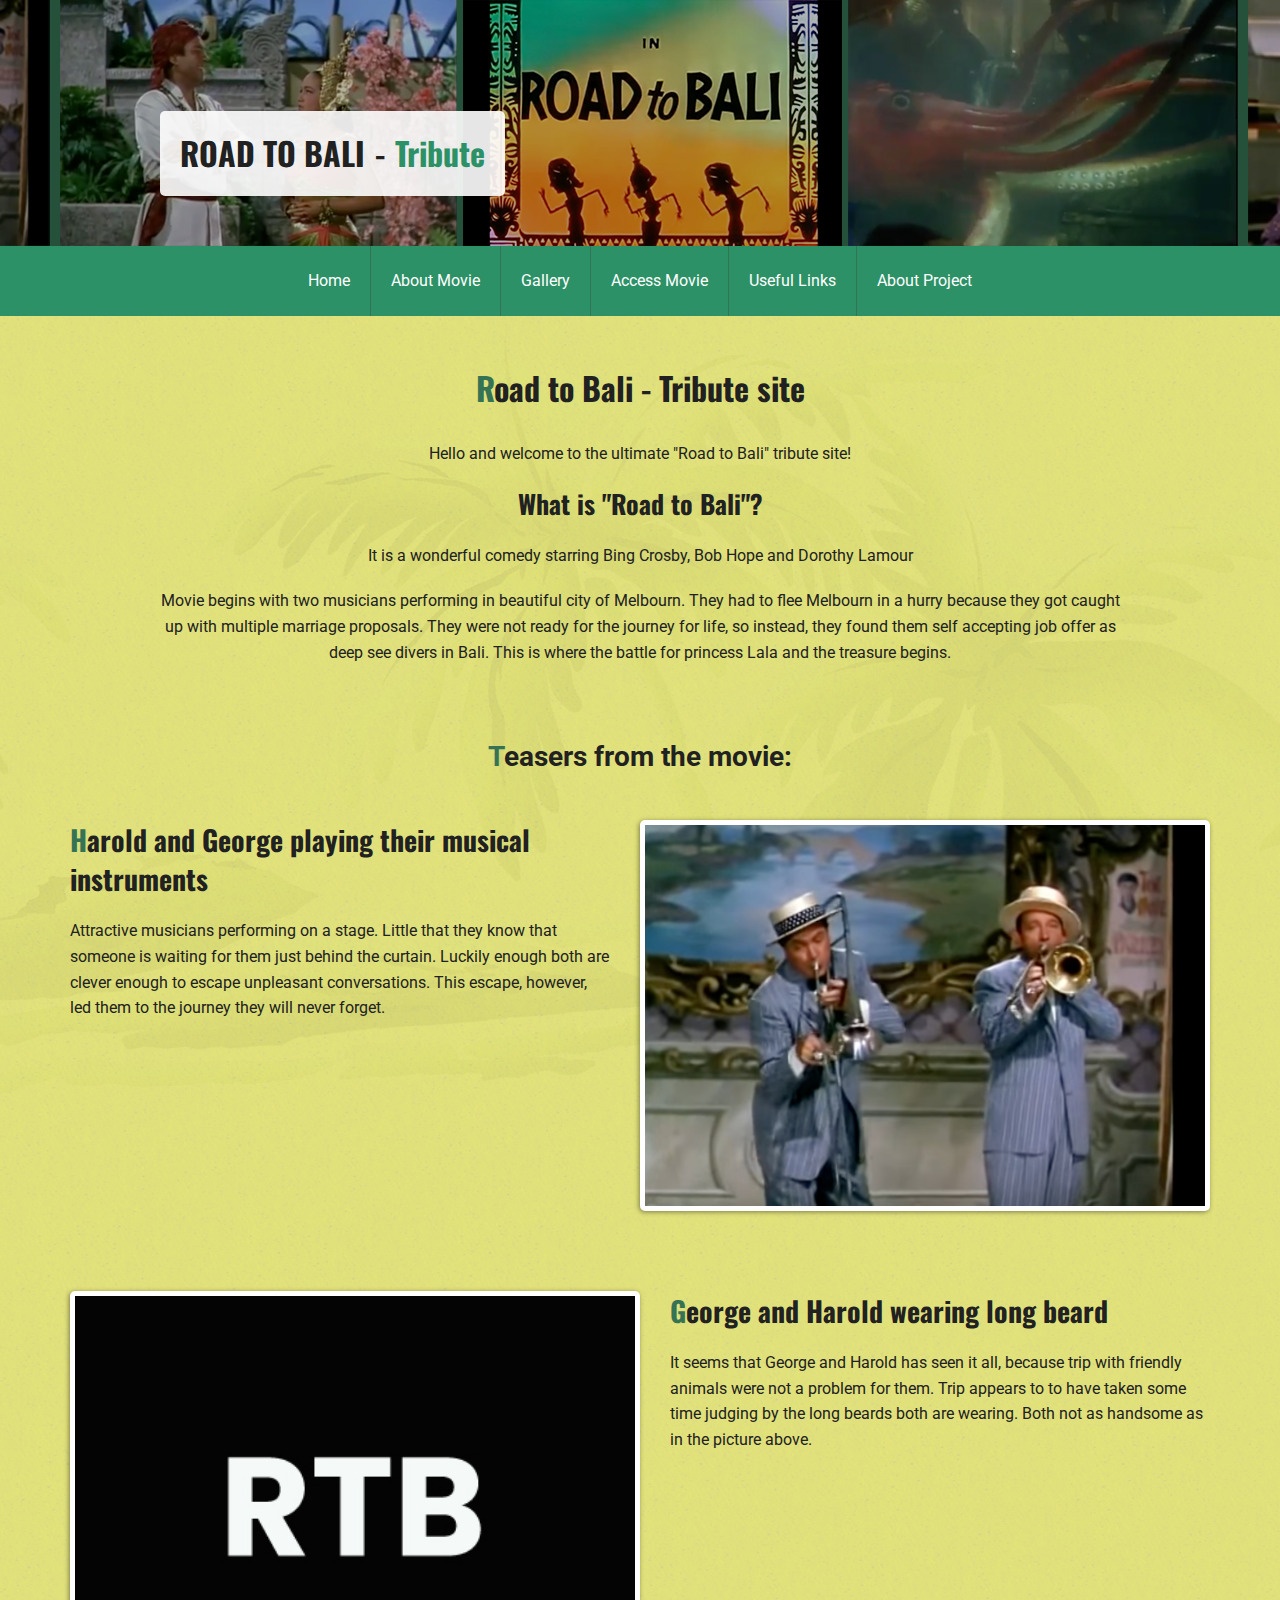
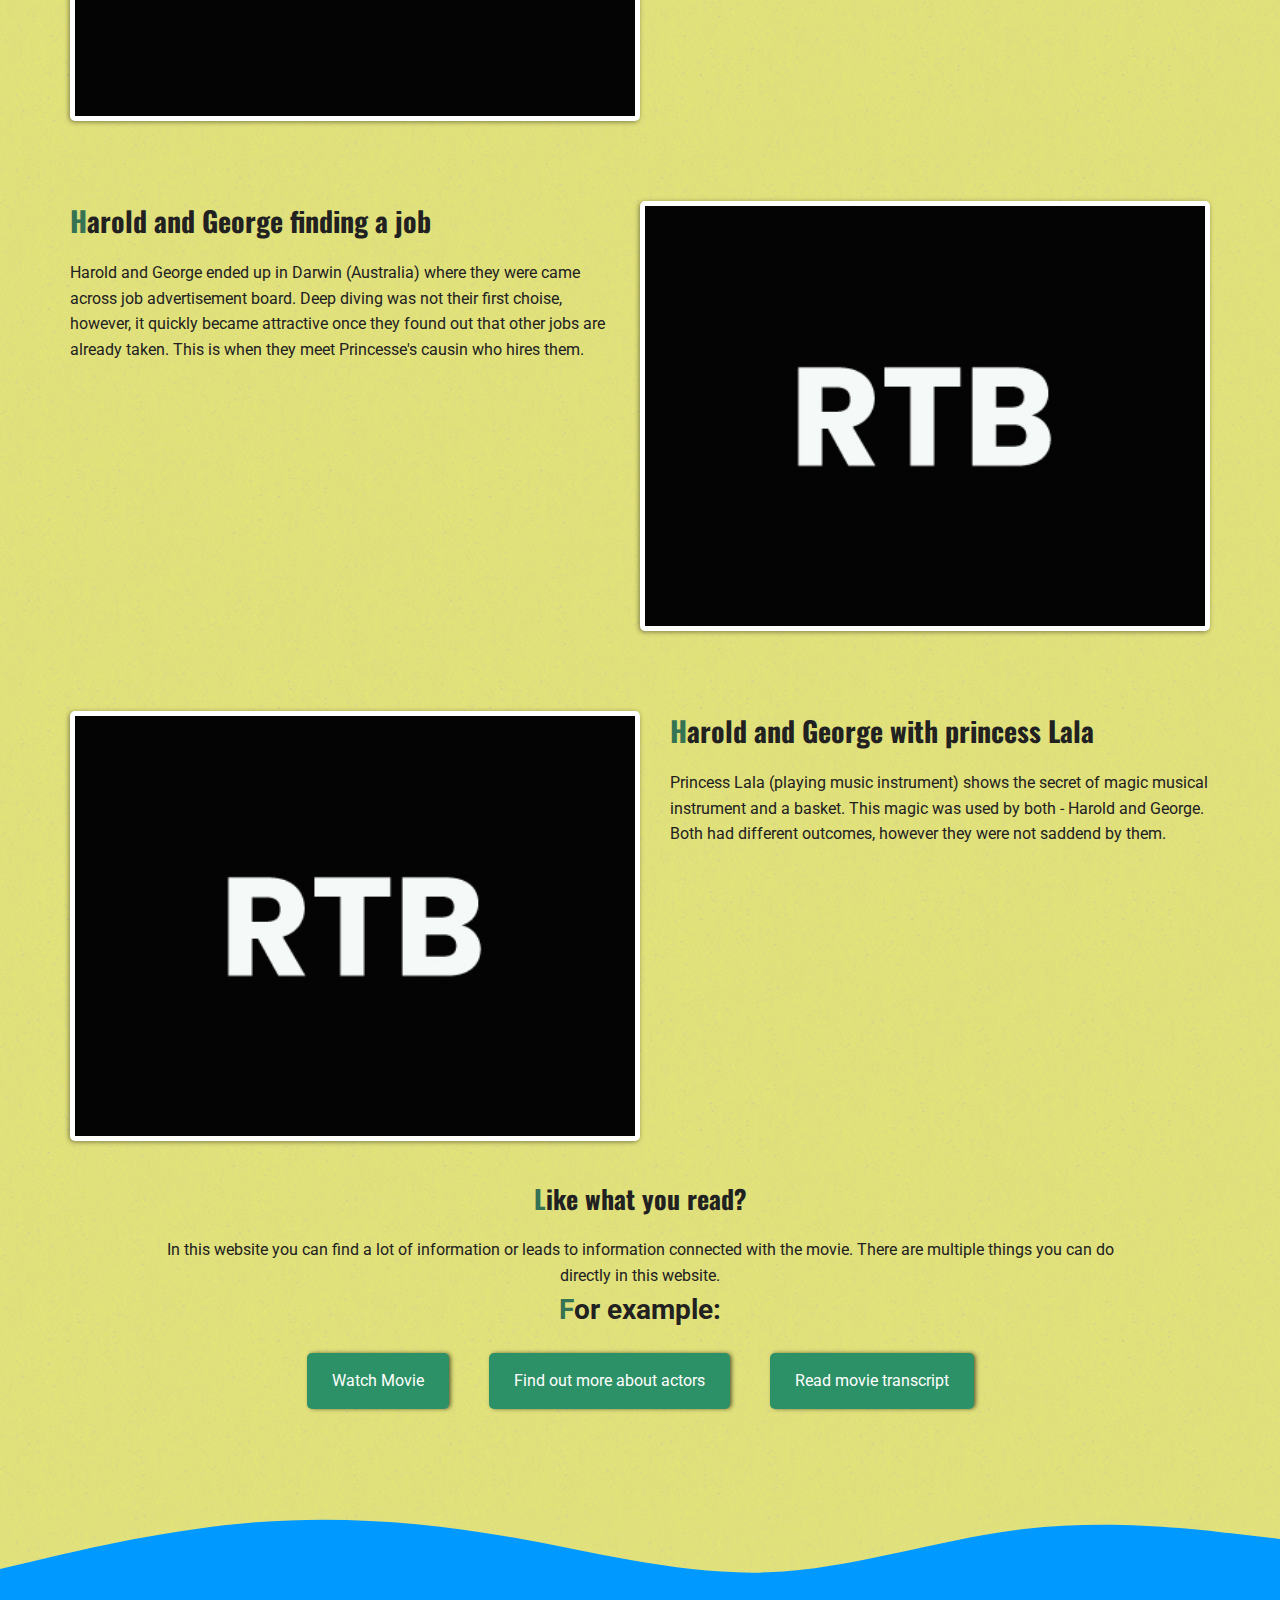
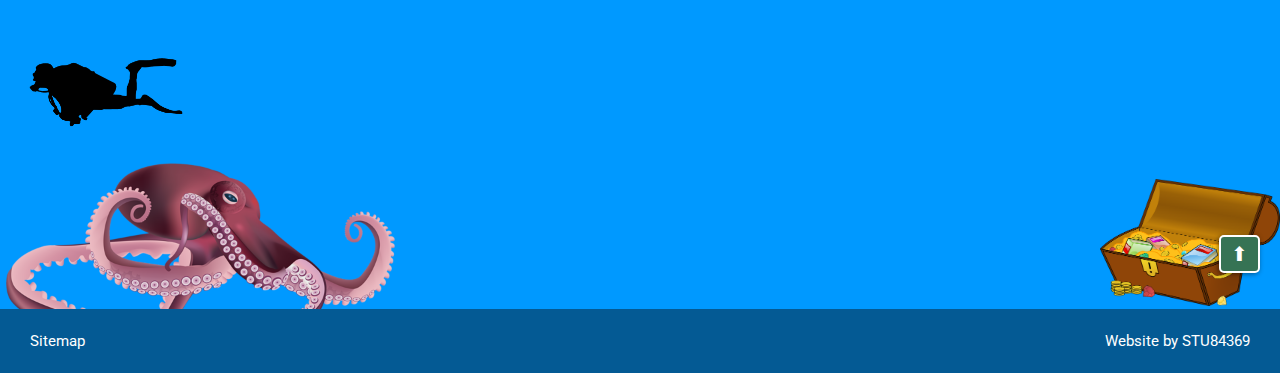
<file: index.html>
<!DOCTYPE html>
<html lang="en">
  <head>
    <meta charset="UTF-8" />
    <meta http-equiv="X-UA-Compatible" content="IE=edge" />
    <meta name="viewport" content="width=device-width, initial-scale=1.0" />
    <meta
      name="description"
      content="Road to bali tribute site. Watch, Download or read about movie here."
    />
    <link rel="icon" type="image/x-icon" href="favicon.ico?v=2" />
    <title>Road to Bali | Home</title>
    <link rel="stylesheet" href="assets/css/style.css" />
    <link rel="stylesheet" href="assets/css/image-content.css" />
    <link rel="stylesheet" href="assets/css/button-list.css" />
    <link rel="preconnect" href="//fonts.gstatic.com" />
    <link
      href="//fonts.googleapis.com/css2?family=Oswald:wght@700&family=Roboto:wght@400;700&display=swap"
      rel="stylesheet"
    />
  </head>
  <body>
    <!-- Responsive Bar -->
    <div class="responsive-bar responsive-only">
      <h3 class="rb-heading secondary-font">
        <span>Road to Bali</span>
        <span>Tribute</span>
      </h3>
      <button
        class="menu-trigger"
        id="menu-trigger"
        type="button"
        aria-controls="menu"
        aria-expanded="false"
      >
        <span class="menu-trigger-lines">
          <span></span>
        </span>
        <span class="menu-trigger-title-wrap">
          <span class="menu-trigger-title mt-off">Menu</span>
          <span class="menu-trigger-title mt-on">Close</span>
        </span>
      </button>
    </div>

    <div class="container">
      <!-- OLD BROWSER -->
      <div class="old-browser">
        <p>
          You are using an outdated browser. Please us
          <a href="//www.google.com/chrome/" target="_blank" rel="noopener"
            >Google Chrome</a
          >,
          <a
            href="//www.mozilla.org/en-US/firefox/new/"
            target="_blank"
            rel="noopener"
            >Firefox</a
          >
          or
          <a
            href="//www.microsoft.com/en-us/edge"
            target="_blank"
            rel="noopener"
          >
            MS Edge</a
          >
          instead. This website might appear broken in your browser.
        </p>
      </div>
      <!-- HEADER -->
      <header>
        <a class="skip-to-content" href="#main-content">Skip to main content</a>
        <div class="hero-banner"></div>
        <div class="main-title-wrap">
          <h1 class="main-title desktop-only">
            <span>Road to Bali</span>
            <span>-</span>
            <span>Tribute</span>
          </h1>
        </div>
      </header>

      <!-- MAIN MENU -->
      <nav id="menu" class="menu">
        <h2 class="sr-only">Site Menu</h2>
        <ul>
          <li>
            <a href="/">Home</a>
          </li>
          <li>
            <a href="/about-movie.html">About Movie</a>
          </li>
          <li>
            <a href="/gallery.html">Gallery</a>
          </li>
          <li>
            <a href="/access-movie.html">Access Movie</a>
          </li>
          <li>
            <a href="/useful-links.html">Useful Links</a>
          </li>
          <li><a href="/about-project.html">About Project</a></li>
        </ul>
      </nav>

      <!-- MAIN CONTENT -->
      <main class="main-content" id="main-content">
        <h1 class="page-title heading text-center">
          Road to Bali - Tribute site
        </h1>
        <div class="generic-section text-center">
          <p>Hello and welcome to the ultimate "Road to Bali" tribute site!</p>

          <h3>What is "Road to Bali"?</h3>
          <p>
            It is a wonderful comedy starring Bing Crosby, Bob Hope and Dorothy
            Lamour
          </p>
          <p>
            Movie begins with two musicians performing in beautiful city of
            Melbourn. They had to flee Melbourn in a hurry because they got
            caught up with multiple marriage proposals. They were not ready for
            the journey for life, so instead, they found them self accepting job
            offer as deep see divers in Bali. This is where the battle for
            princess Lala and the treasure begins.
          </p>
        </div>
      </main>

      <!-- LARGE HEADING -->
      <span class="large-heading grid-container heading"
        >Teasers from the movie:</span
      >

      <!-- CARD CONTENT -->
      <section class="image-content grid-container">
        <img
          src="/assets/images/img-placeholder.jpg"
          data-src="../galleries/musicians-playing.png"
          alt="Harold and George playing their instruments"
          class="ic-image img-lazy-load"
        />
        <div class="ic-content">
          <h2 class="ic-title heading">
            Harold and George playing their musical instruments
          </h2>
          <p>
            Attractive musicians performing on a stage. Little that they know
            that someone is waiting for them just behind the curtain. Luckily
            enough both are clever enough to escape unpleasant conversations.
            This escape, however, led them to the journey they will never
            forget.
          </p>
        </div>
      </section>

      <!-- CARD CONTENT -->
      <section class="image-content grid-container">
        <img
          src="/assets/images/img-placeholder.jpg"
          data-src="../galleries/george-and-harold-with-sheep.png"
          alt="George and Harold wearing long beards and dirty suits"
          class="ic-image img-lazy-load"
        />
        <div class="ic-content">
          <h2 class="ic-title heading">George and Harold wearing long beard</h2>
          <p>
            It seems that George and Harold has seen it all, because trip with
            friendly animals were not a problem for them. Trip appears to to
            have taken some time judging by the long beards both are wearing.
            Both not as handsome as in the picture above.
          </p>
        </div>
      </section>

      <!-- CARD CONTENT -->
      <section class="image-content grid-container">
        <img
          src="/assets/images/img-placeholder.jpg"
          data-src="../galleries/deepdivers.png"
          alt="Harold and George playing their instruments"
          class="ic-image img-lazy-load"
        />
        <div class="ic-content">
          <h2 class="ic-title heading">Harold and George finding a job</h2>
          <p>
            Harold and George ended up in Darwin (Australia) where they were
            came across job advertisement board. Deep diving was not their first
            choise, however, it quickly became attractive once they found out
            that other jobs are already taken. This is when they meet
            Princesse's causin who hires them.
          </p>
        </div>
      </section>

      <!-- CARD CONTENT -->
      <section class="image-content grid-container">
        <img
          src="/assets/images/img-placeholder.jpg"
          data-src="../galleries/princess.png"
          alt="Harold and George looking at job advertisement board in Darwin"
          class="ic-image img-lazy-load"
        />
        <div class="ic-content">
          <h2 class="ic-title heading">Harold and George with princess Lala</h2>
          <p>
            Princess Lala (playing music instrument) shows the secret of magic
            musical instrument and a basket. This magic was used by both -
            Harold and George. Both had different outcomes, however they were
            not saddend by them.
          </p>
        </div>
      </section>

      <div class="generic-section grid-container text-center">
        <h3 class="heading">Like what you read?</h3>
        <p>
          In this website you can find a lot of information or leads to
          information connected with the movie. There are multiple things you
          can do directly in this website.
        </p>
      </div>

      <!-- LARGE HEADING -->
      <span class="large-heading grid-container heading"> For example:</span>

      <!-- BUTTON LIST -->
      <div class="button-list grid-container">
        <ul>
          <li>
            <a href="/access-move.html">Watch Movie</a>
          </li>
          <li>
            <a href="/actors.html">Find out more about actors</a>
          </li>
          <li>
            <a href="/transcript.html">Read movie transcript</a>
          </li>
        </ul>
      </div>

      <!-- OCEAN FLOOR -->
      <div class="ocean-floor">
        <span class="wave">
          <svg
            xmlns="http://www.w3.org/2000/svg"
            viewBox="0 0 1440 320"
            preserveAspectRatio="none"
          >
            <path
              fill="#0099ff"
              fill-opacity="1"
              d="M0,192L48,160C96,128,192,64,288,42.7C384,21,480,43,576,90.7C672,139,768,213,864,202.7C960,192,1056,96,1152,64C1248,32,1344,64,1392,80L1440,96L1440,320L1392,320C1344,320,1248,320,1152,320C1056,320,960,320,864,320C768,320,672,320,576,320C480,320,384,320,288,320C192,320,96,320,48,320L0,320Z"
            ></path>
          </svg>
        </span>

        <span class="diver"></span>
        <span class="octopus"></span>
        <span class="chest"></span>
      </div>

      <!-- FOOTER -->
      <footer class="footer">
        <button
          class="to-top desktop-only"
          id="to-top"
          aria-label="Scroll to top"
          title="Scroll to top"
        >
          &#x2B06;
        </button>
        <ul>
          <li><a href="/sitemap.html">Sitemap</a></li>
          <li>Website by STU84369</li>
        </ul>
      </footer>
    </div>

    <script src="/assets/js/app.js"></script>
  </body>
</html>
</file>
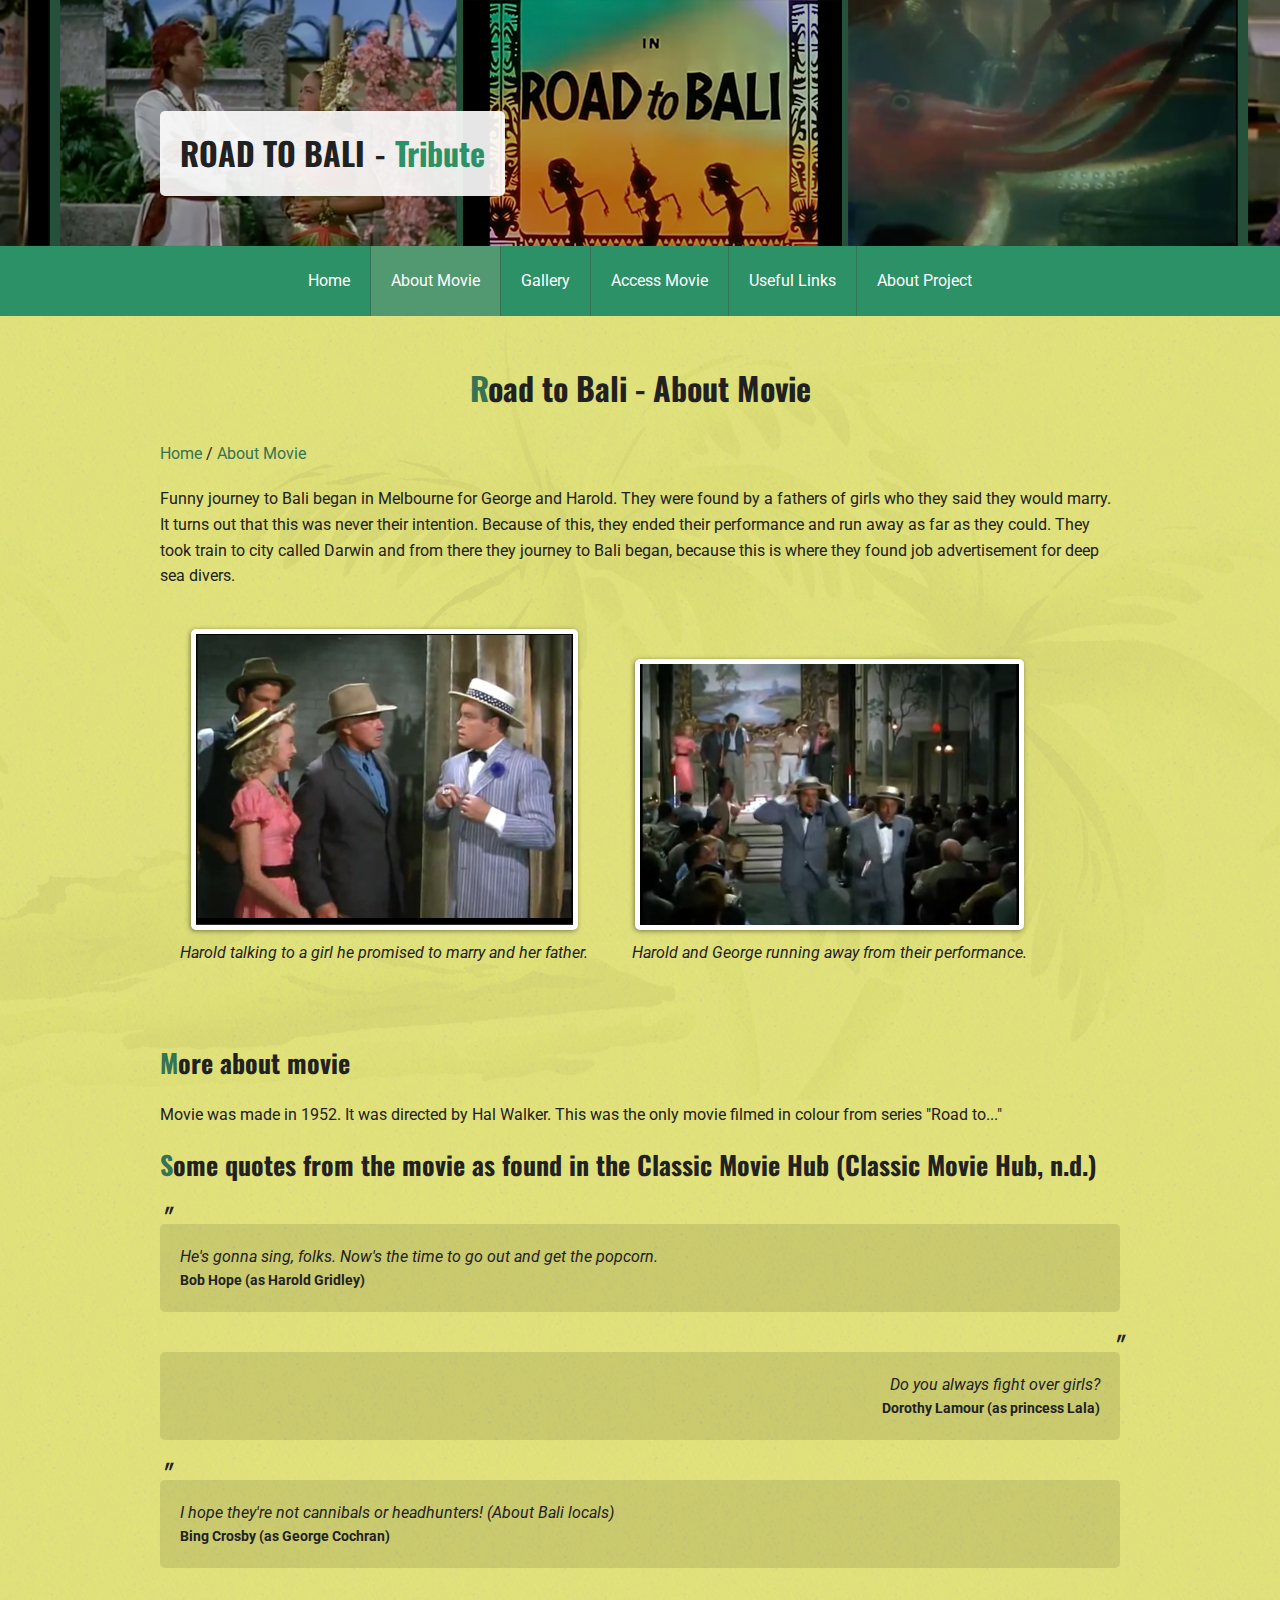
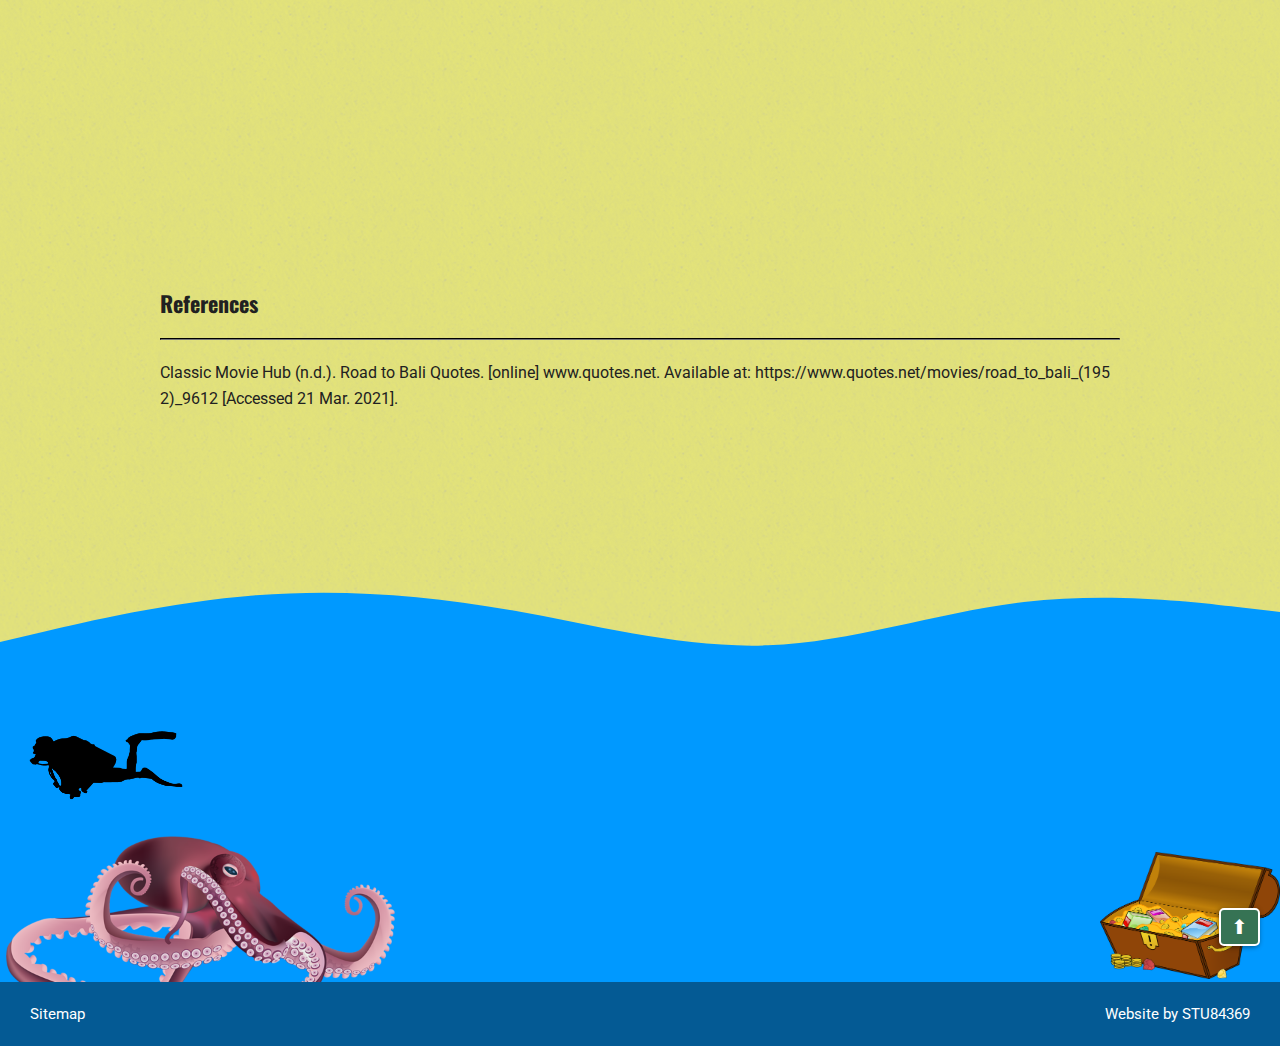
<file: about-movie.html>
<!DOCTYPE html>
<html lang="en">
  <head>
    <meta charset="UTF-8" />
    <meta http-equiv="X-UA-Compatible" content="IE=edge" />
    <meta name="viewport" content="width=device-width, initial-scale=1.0" />
    <meta
      name="description"
      content="Road to bali tribute site. Watch, Download or read about movie here."
    />
    <link rel="icon" type="image/x-icon" href="favicon.ico?v=2" />
    <title>Road to Bali | About Movie</title>
    <link rel="stylesheet" href="assets/css/style.css" />
    <link rel="stylesheet" href="assets/css/button-list.css" />
    <link rel="stylesheet" href="assets/css/references.css" />
    <link rel="preconnect" href="//fonts.gstatic.com" />
    <link
      href="//fonts.googleapis.com/css2?family=Oswald:wght@700&family=Roboto:wght@400;700&display=swap"
      rel="stylesheet"
    />
    <!--[if IE]>
      <link rel="stylesheet" type="text/css" href="old-browser.css" />
    <![endif]-->
  </head>
  <body>
    <!-- Responsive Bar -->
    <div class="responsive-bar responsive-only">
      <h3 class="rb-heading secondary-font">
        <span>Road to Bali</span>
        <span>Tribute</span>
      </h3>
      <button
        class="menu-trigger"
        id="menu-trigger"
        type="button"
        aria-controls="menu"
        aria-expanded="false"
      >
        <span class="menu-trigger-lines">
          <span></span>
        </span>
        <span class="menu-trigger-title-wrap">
          <span class="menu-trigger-title mt-off">Menu</span>
          <span class="menu-trigger-title mt-on">Close</span>
        </span>
      </button>
    </div>

    <div class="container">
      <!-- OLD BROWSER -->
      <div class="old-browser">
        <p>
          You are using an outdated browser. Please us
          <a href="//www.google.com/chrome/" target="_blank" rel="noopener"
            >Google Chrome</a
          >,
          <a
            href="//www.mozilla.org/en-US/firefox/new/"
            target="_blank"
            rel="noopener"
            >Firefox</a
          >
          or
          <a
            href="//www.microsoft.com/en-us/edge"
            target="_blank"
            rel="noopener"
          >
            MS Edge</a
          >
          instead. This website might appear broken in your browser.
        </p>
      </div>
      <!-- HEADER -->
      <header>
        <a class="skip-to-content" href="#main-content">Skip to main content</a>
        <div class="hero-banner"></div>
        <div class="main-title-wrap">
          <a class="home-link" href="/">
            <h1 class="main-title desktop-only">
              <span>Road to Bali</span>
              <span>-</span>
              <span>Tribute</span>
            </h1>
          </a>
        </div>
      </header>

      <!-- MAIN MENU -->
      <nav id="menu" class="menu">
        <h2 class="sr-only">Site Menu</h2>
        <ul>
          <li>
            <a href="/">Home</a>
          </li>
          <li>
            <a href="/about-movie.html">About Movie</a>
          </li>
          <li>
            <a href="/gallery.html">Gallery</a>
          </li>
          <li>
            <a href="/access-movie.html">Access Movie</a>
          </li>
          <li>
            <a href="/useful-links.html">Useful Links</a>
          </li>
          <li><a href="/about-project.html">About Project</a></li>
        </ul>
      </nav>

      <!-- MAIN CONTENT -->
      <main class="main-content" id="main-content">
        <h1 class="page-title heading text-center">
          Road to Bali - About Movie
        </h1>
        <ul class="breadcrumbs">
          <li>
            <a href="/">Home</a>
            <span>/</span>
            <a href="/about-movie.html">About Movie</a>
          </li>
        </ul>

        <!-- GENERIC SECTION -->
        <div class="generic-section">
          <p>
            Funny journey to Bali began in Melbourne for George and Harold. They
            were found by a fathers of girls who they said they would marry. It
            turns out that this was never their intention. Because of this, they
            ended their performance and run away as far as they could. They took
            train to city called Darwin and from there they journey to Bali
            began, because this is where they found job advertisement for deep
            sea divers.
          </p>

          <figure class="section-image">
            <img
              src="/assets/images/img-placeholder.jpg"
              class="img-lazy-load"
              data-src="assets/images/harold-talking-to-fiancees-father.png"
              alt="Harold talking to a girl and her father"
            />
            <figcaption>
              Harold talking to a girl he promised to marry and her father.
            </figcaption>
          </figure>
          <figure class="section-image">
            <img
              src="/assets/images/img-placeholder.jpg"
              class="img-lazy-load"
              data-src="assets/images/harold-and-george-running-from-melbourne.png"
              alt=" Harold and George running from potential marriage"
            />
            <figcaption>
              Harold and George running away from their performance.
            </figcaption>
          </figure>

          <div class="generic-section generic-space">
            <h3 class="heading">More about movie</h3>
            <p>
              Movie was made in 1952. It was directed by Hal Walker. This was
              the only movie filmed in colour from series "Road to..."
            </p>

            <h3 class="heading">
              Some quotes from the movie as found in the Classic Movie Hub
              (Classic Movie Hub, n.d.)
            </h3>

            <!-- QUOTES -->
            <div class="quotes-block">
              <blockquote>
                He's gonna sing, folks. Now's the time to go out and get the
                popcorn.
                <span>Bob Hope (as Harold Gridley)</span>
              </blockquote>

              <blockquote>
                Do you always fight over girls?
                <span>Dorothy Lamour (as princess Lala)</span>
              </blockquote>

              <blockquote>
                I hope they're not cannibals or headhunters! (About Bali locals)
                <span>Bing Crosby (as George Cochran)</span>
              </blockquote>
            </div>
          </div>
        </div>

        <!-- REFERENCES -->
        <div class="references">
          <h5>References</h5>
          <hr />
          <p>
            Classic Movie Hub (n.d.). Road to Bali Quotes. [online]
            www.quotes.net. Available at:
            https://www.quotes.net/movies/road_to_bali_(1952)_9612 [Accessed 21
            Mar. 2021].
          </p>
        </div>
      </main>

      <!-- OCEAN FLOOR -->
      <div class="ocean-floor">
        <span class="wave">
          <svg
            xmlns="http://www.w3.org/2000/svg"
            viewBox="0 0 1440 320"
            preserveAspectRatio="none"
          >
            <path
              fill="#0099ff"
              fill-opacity="1"
              d="M0,192L48,160C96,128,192,64,288,42.7C384,21,480,43,576,90.7C672,139,768,213,864,202.7C960,192,1056,96,1152,64C1248,32,1344,64,1392,80L1440,96L1440,320L1392,320C1344,320,1248,320,1152,320C1056,320,960,320,864,320C768,320,672,320,576,320C480,320,384,320,288,320C192,320,96,320,48,320L0,320Z"
            ></path>
          </svg>
        </span>

        <span class="diver"></span>
        <span class="octopus"></span>
        <span class="chest"></span>
      </div>

      <!-- FOOTER -->
      <footer class="footer">
        <button
          class="to-top desktop-only"
          id="to-top"
          aria-label="Scroll to top"
          title="Scroll to top"
        >
          &#x2B06;
        </button>
        <ul>
          <li><a href="/sitemap.html">Sitemap</a></li>
          <li>Website by STU84369</li>
        </ul>
      </footer>
    </div>

    <script src="/assets/js/app.js"></script>
  </body>
</html>
</file>
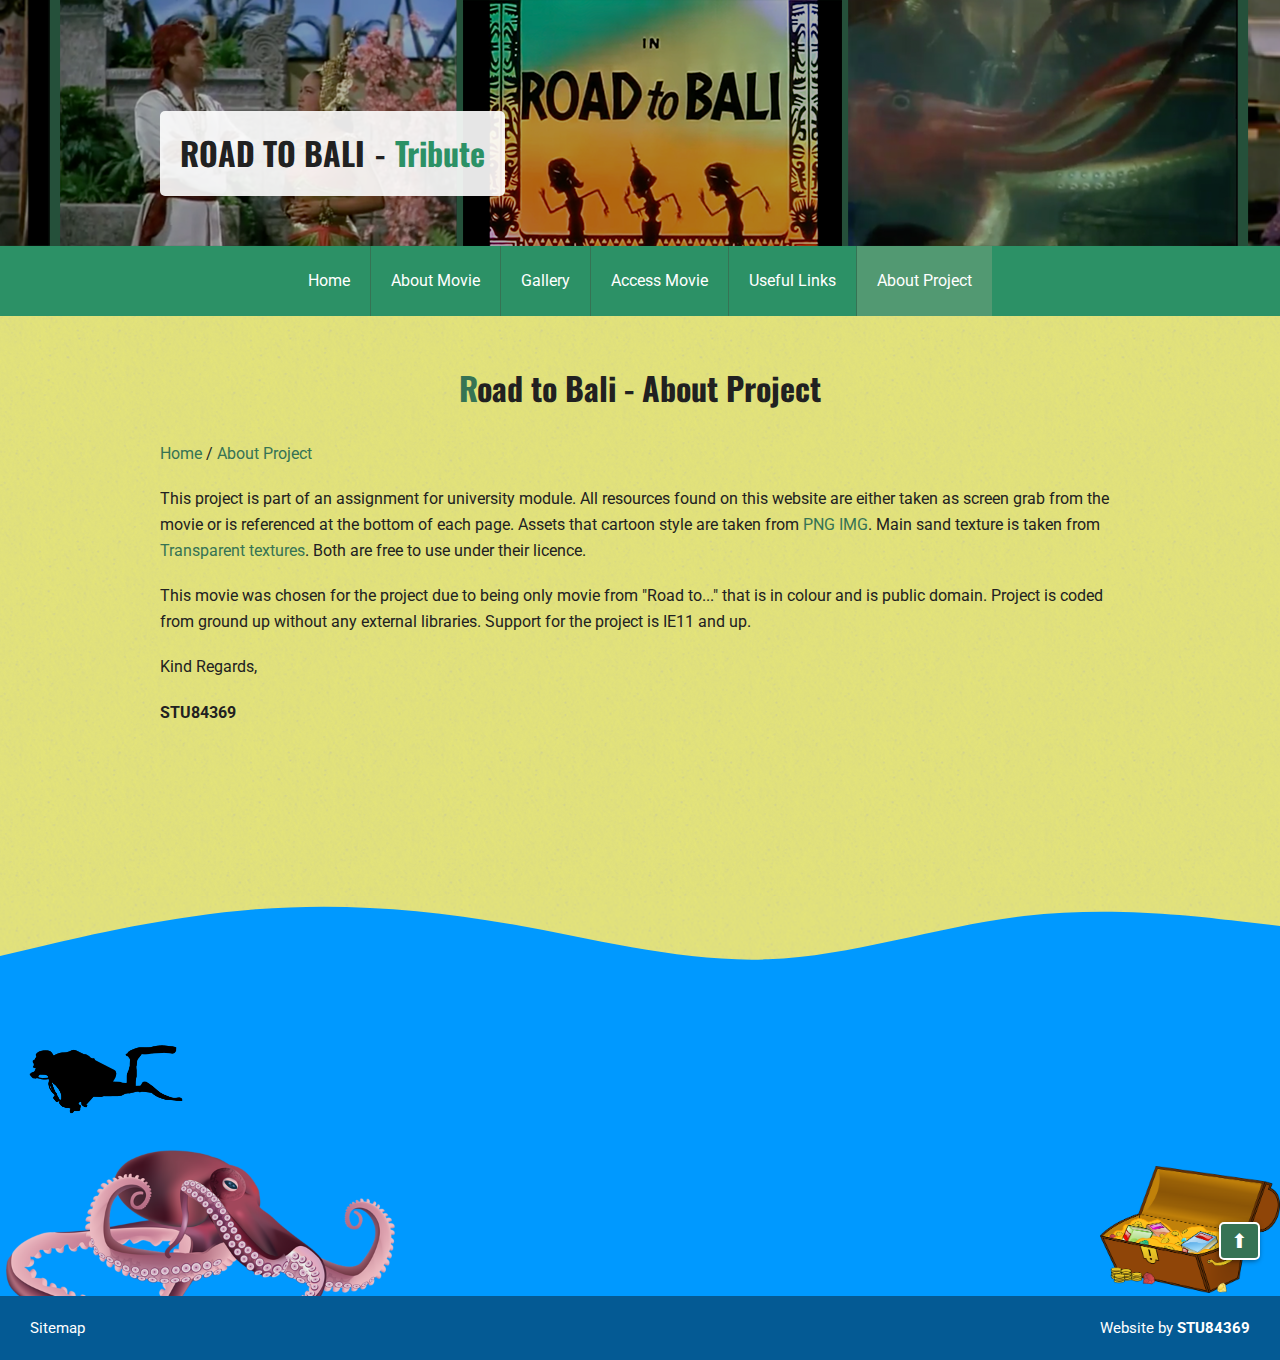
<file: about-project.html>
<!DOCTYPE html>
<html lang="en">
  <head>
    <meta charset="UTF-8" />
    <meta http-equiv="X-UA-Compatible" content="IE=edge" />
    <meta name="viewport" content="width=device-width, initial-scale=1.0" />
    <meta
      name="description"
      content="Road to bali tribute site. Watch, Download or read about movie here."
    />
    <link rel="icon" type="image/x-icon" href="favicon.ico?v=2" />
    <title>Road to Bali | About Project</title>
    <link rel="stylesheet" href="assets/css/style.css" />
    <link rel="stylesheet" href="assets/css/image-content.css" />
    <link rel="stylesheet" href="assets/css/button-list.css" />
    <link rel="preconnect" href="//fonts.gstatic.com" />
    <link
      href="//fonts.googleapis.com/css2?family=Oswald:wght@700&family=Roboto:wght@400;700&display=swap"
      rel="stylesheet"
    />
  </head>
  <body class="no-watermark">
    <!-- Responsive Bar -->
    <div class="responsive-bar responsive-only">
      <h3 class="rb-heading secondary-font">
        <span>Road to Bali</span>
        <span>Tribute</span>
      </h3>
      <button
        class="menu-trigger"
        id="menu-trigger"
        type="button"
        aria-controls="menu"
        aria-expanded="false"
      >
        <span class="menu-trigger-lines">
          <span></span>
        </span>
        <span class="menu-trigger-title-wrap">
          <span class="menu-trigger-title mt-off">Menu</span>
          <span class="menu-trigger-title mt-on">Close</span>
        </span>
      </button>
    </div>

    <div class="container">
      <!-- OLD BROWSER -->
      <div class="old-browser">
        <p>
          You are using an outdated browser. Please us
          <a href="//www.google.com/chrome/" target="_blank" rel="noopener"
            >Google Chrome</a
          >,
          <a
            href="//www.mozilla.org/en-US/firefox/new/"
            target="_blank"
            rel="noopener"
            >Firefox</a
          >
          or
          <a
            href="//www.microsoft.com/en-us/edge"
            target="_blank"
            rel="noopener"
          >
            MS Edge</a
          >
          instead. This website might appear broken in your browser.
        </p>
      </div>
      <!-- HEADER -->
      <header>
        <a class="skip-to-content" href="#main-content">Skip to main content</a>
        <div class="hero-banner"></div>
        <div class="main-title-wrap">
          <a class="home-link" href="/">
            <h1 class="main-title desktop-only">
              <span>Road to Bali</span>
              <span>-</span>
              <span>Tribute</span>
            </h1>
          </a>
        </div>
      </header>

      <!-- MAIN MENU -->
      <nav id="menu" class="menu">
        <h2 class="sr-only">Site Menu</h2>
        <ul>
          <li>
            <a href="/">Home</a>
          </li>
          <li>
            <a href="/about-movie.html">About Movie</a>
          </li>
          <li>
            <a href="/gallery.html">Gallery</a>
          </li>
          <li>
            <a href="/access-movie.html">Access Movie</a>
          </li>
          <li>
            <a href="/useful-links.html">Useful Links</a>
          </li>
          <li><a href="/about-project.html">About Project</a></li>
        </ul>
      </nav>

      <!-- MAIN CONTENT -->
      <main class="main-content" id="main-content">
        <h1 class="page-title heading text-center">
          Road to Bali - About Project
        </h1>
        <ul class="breadcrumbs">
          <li>
            <a href="/">Home</a>
            <span>/</span>
            <a href="/about-project.html">About Project</a>
          </li>
        </ul>
        <p>
          This project is part of an assignment for university module. All
          resources found on this website are either taken as screen grab from
          the movie or is referenced at the bottom of each page. Assets that
          cartoon style are taken from
          <a href="http://pngimg.com" target="_blank" rel="noopener">PNG IMG</a
          >. Main sand texture is taken from
          <a
            href="https://www.transparenttextures.com/"
            target="_blank"
            rel="noopener"
            >Transparent textures</a
          >. Both are free to use under their licence.
        </p>
        <p>
          This movie was chosen for the project due to being only movie from
          "Road to..." that is in colour and is public domain. Project is coded
          from ground up without any external libraries. Support for the project
          is IE11 and up.
        </p>
        <p>Kind Regards,</p>
        <p><strong>STU84369</strong></p>
      </main>

      <!-- OCEAN FLOOR -->
      <div class="ocean-floor">
        <span class="wave">
          <svg
            xmlns="http://www.w3.org/2000/svg"
            viewBox="0 0 1440 320"
            preserveAspectRatio="none"
          >
            <path
              fill="#0099ff"
              fill-opacity="1"
              d="M0,192L48,160C96,128,192,64,288,42.7C384,21,480,43,576,90.7C672,139,768,213,864,202.7C960,192,1056,96,1152,64C1248,32,1344,64,1392,80L1440,96L1440,320L1392,320C1344,320,1248,320,1152,320C1056,320,960,320,864,320C768,320,672,320,576,320C480,320,384,320,288,320C192,320,96,320,48,320L0,320Z"
            ></path>
          </svg>
        </span>

        <span class="diver"></span>
        <span class="octopus"></span>
        <span class="chest"></span>
      </div>

      <!-- FOOTER -->
      <footer class="footer">
        <button
          class="to-top desktop-only"
          id="to-top"
          aria-label="Scroll to top"
          title="Scroll to top"
        >
          &#x2B06;
        </button>
        <ul>
          <li><a href="/sitemap.html">Sitemap</a></li>
          <li>Website by <strong>STU84369</strong></li>
        </ul>
      </footer>
    </div>

    <script src="/assets/js/app.js"></script>
  </body>
</html>
</file>
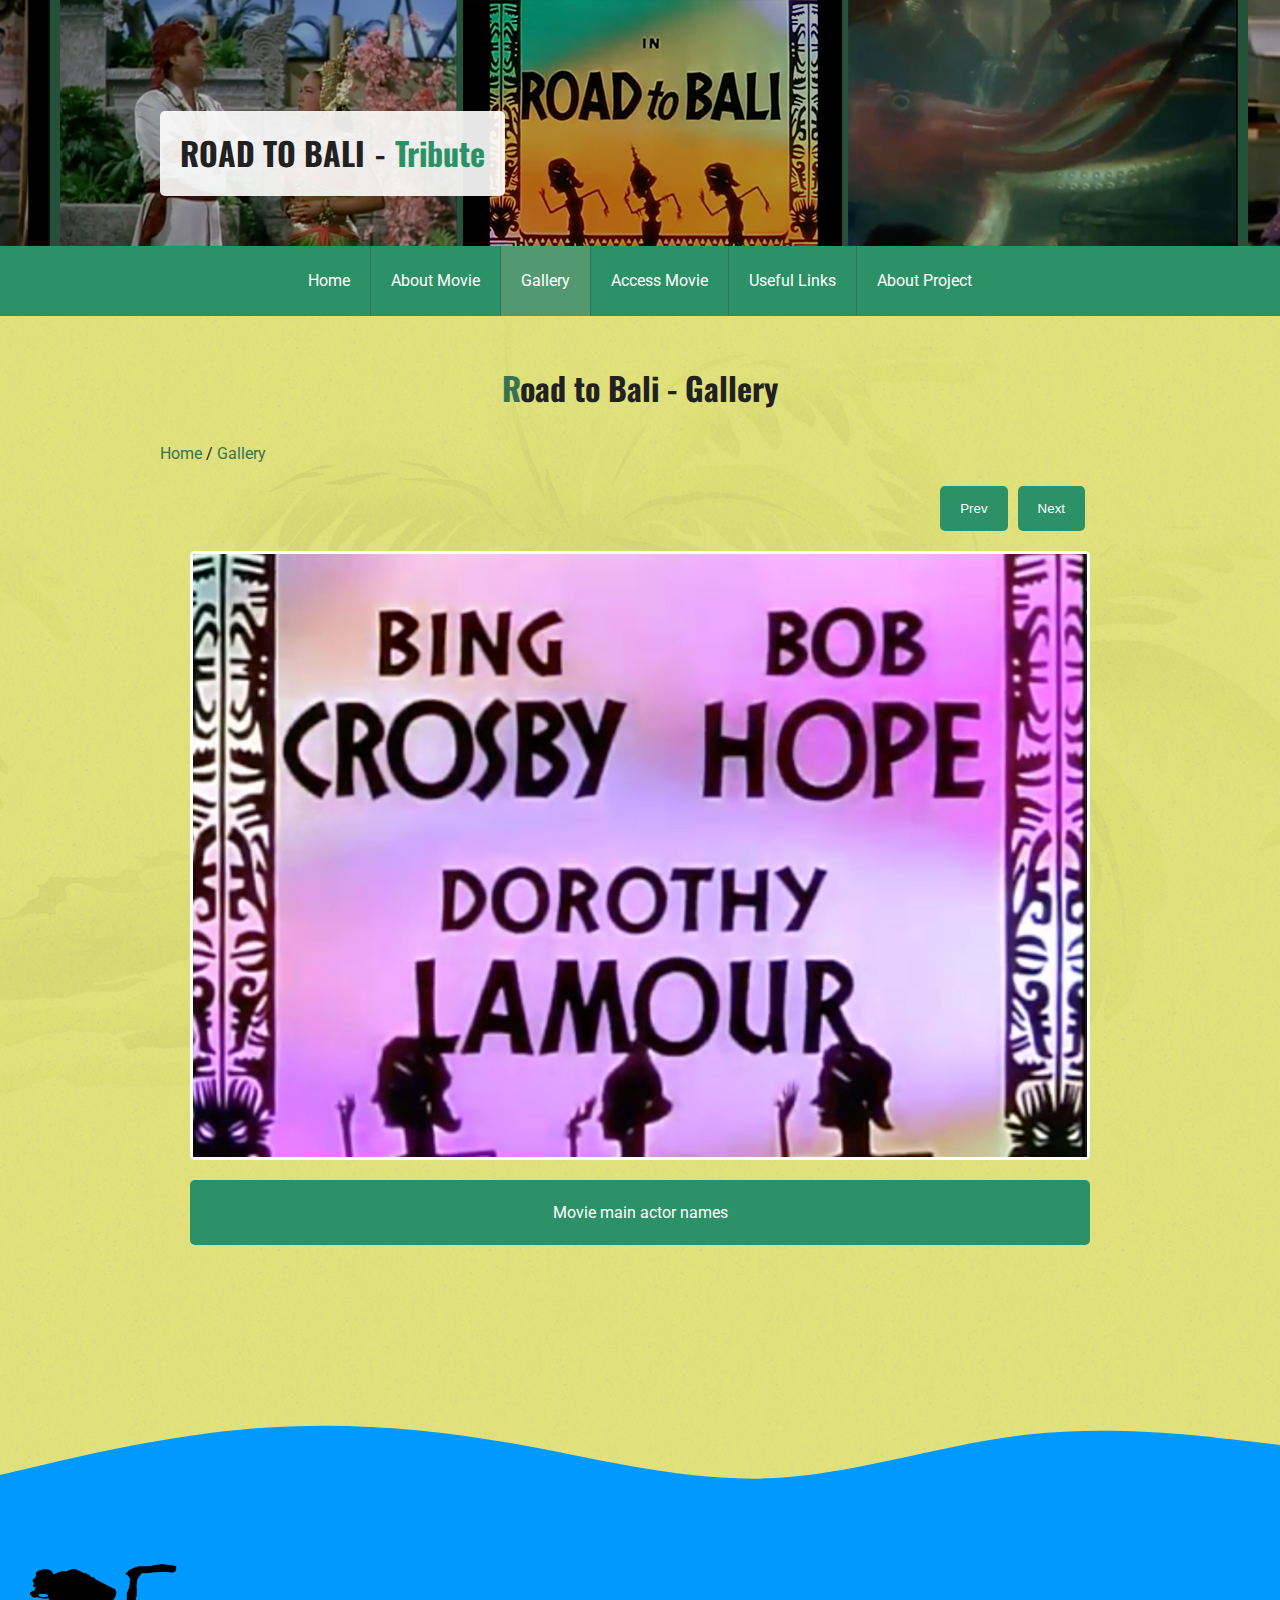
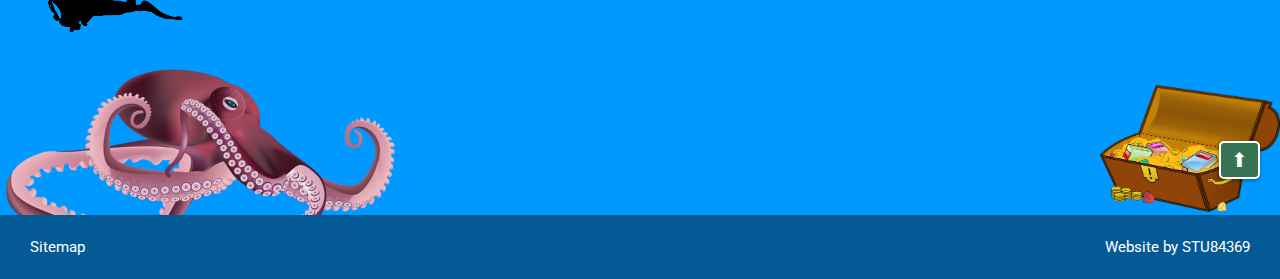
<file: gallery.html>
<!DOCTYPE html>
<html lang="en">
  <head>
    <meta charset="UTF-8" />
    <meta http-equiv="X-UA-Compatible" content="IE=edge" />
    <meta name="viewport" content="width=device-width, initial-scale=1.0" />
    <meta
      name="description"
      content="Road to bali tribute site. Watch, Download or read about movie here."
    />
    <link rel="icon" type="image/x-icon" href="favicon.ico?v=2" />
    <title>Road to Bali | Gallery</title>
    <link rel="stylesheet" href="assets/css/style.css" />
    <link rel="stylesheet" href="assets/css/image-content.css" />
    <link rel="stylesheet" href="assets/css/button-list.css" />
    <link rel="stylesheet" href="assets/css/gallery.css" />
    <link rel="preconnect" href="//fonts.gstatic.com" />
    <link
      href="//fonts.googleapis.com/css2?family=Oswald:wght@700&family=Roboto:wght@400;700&display=swap"
      rel="stylesheet"
    />
  </head>
  <body>
    <!-- Responsive Bar -->
    <div class="responsive-bar responsive-only">
      <h3 class="rb-heading secondary-font">
        <span>Road to Bali</span>
        <span>Tribute</span>
      </h3>
      <button
        class="menu-trigger"
        id="menu-trigger"
        type="button"
        aria-controls="menu"
        aria-expanded="false"
      >
        <span class="menu-trigger-lines">
          <span></span>
        </span>
        <span class="menu-trigger-title-wrap">
          <span class="menu-trigger-title mt-off">Menu</span>
          <span class="menu-trigger-title mt-on">Close</span>
        </span>
      </button>
    </div>

    <div class="container">
      <!-- OLD BROWSER -->
      <div class="old-browser">
        <p>
          You are using an outdated browser. Please us
          <a href="//www.google.com/chrome/" target="_blank" rel="noopener"
            >Google Chrome</a
          >,
          <a
            href="//www.mozilla.org/en-US/firefox/new/"
            target="_blank"
            rel="noopener"
            >Firefox</a
          >
          or
          <a
            href="//www.microsoft.com/en-us/edge"
            target="_blank"
            rel="noopener"
          >
            MS Edge</a
          >
          instead. This website might appear broken in your browser.
        </p>
      </div>
      <!-- HEADER -->
      <header>
        <a class="skip-to-content" href="#main-content">Skip to main content</a>
        <div class="hero-banner"></div>
        <div class="main-title-wrap">
          <a class="home-link" href="/">
            <h1 class="main-title desktop-only">
              <span>Road to Bali</span>
              <span>-</span>
              <span>Tribute</span>
            </h1>
          </a>
        </div>
      </header>

      <!-- MAIN MENU -->
      <nav id="menu" class="menu">
        <h2 class="sr-only">Site Menu</h2>
        <ul>
          <li>
            <a href="/">Home</a>
          </li>
          <li>
            <a href="/about-movie.html">About Movie</a>
          </li>
          <li>
            <a href="/gallery.html">Gallery</a>
          </li>
          <li>
            <a href="/access-movie.html">Access Movie</a>
          </li>
          <li>
            <a href="/useful-links.html">Useful Links</a>
          </li>
          <li><a href="/about-project.html">About Project</a></li>
        </ul>
      </nav>

      <!-- MAIN CONTENT -->
      <main class="main-content" id="main-content">
        <h1 class="page-title heading text-center">Road to Bali - Gallery</h1>
        <ul class="breadcrumbs">
          <li>
            <a href="/">Home</a>
            <span>/</span>
            <a href="/gallery.html">Gallery</a>
          </li>
        </ul>

        <!-- GALLERY -->
        <div class="gallery-wrap">
          <div class="gallery-controls">
            <button class="gallery-btn" id="prev">Prev</button>
            <button class="gallery-btn" id="next">Next</button>
          </div>
          <div class="gallery">
            <div class="gallery-item active">
              <img
                src="galleries/entry-screen.png"
                alt="Movie main actor names"
              />
            </div>
            <div class="gallery-item">
              <img src="galleries/3.png" alt="Harold and george dancing" />
            </div>
            <div class="gallery-item">
              <img
                src="galleries/4.png"
                alt="Princess Lala talking to her cousin"
              />
            </div>
            <div class="gallery-item">
              <img src="galleries/6.png" alt="Octopus - Boga Ten" />
            </div>
            <div class="gallery-item">
              <img
                src="galleries/pyjamas.png"
                alt="George and harold in pyjamas"
              />
            </div>
          </div>
          <div class="descriptions">
            <p class="gallery-descr active">Movie main actor names</p>
            <p class="gallery-descr">Harold and george dancing</p>
            <p class="gallery-descr">Princess Lala talking to her cousin</p>
            <p class="gallery-descr">Octopus - Boga Ten</p>
            <p class="gallery-descr">George and harold in pyjamas</p>
          </div>
        </div>
      </main>

      <!-- OCEAN FLOOR -->
      <div class="ocean-floor">
        <span class="wave">
          <svg
            xmlns="http://www.w3.org/2000/svg"
            viewBox="0 0 1440 320"
            preserveAspectRatio="none"
          >
            <path
              fill="#0099ff"
              fill-opacity="1"
              d="M0,192L48,160C96,128,192,64,288,42.7C384,21,480,43,576,90.7C672,139,768,213,864,202.7C960,192,1056,96,1152,64C1248,32,1344,64,1392,80L1440,96L1440,320L1392,320C1344,320,1248,320,1152,320C1056,320,960,320,864,320C768,320,672,320,576,320C480,320,384,320,288,320C192,320,96,320,48,320L0,320Z"
            ></path>
          </svg>
        </span>

        <span class="diver"></span>
        <span class="octopus"></span>
        <span class="chest"></span>
      </div>

      <!-- FOOTER -->
      <footer class="footer">
        <button
          class="to-top desktop-only"
          id="to-top"
          aria-label="Scroll to top"
          title="Scroll to top"
        >
          &#x2B06;
        </button>
        <ul>
          <li><a href="/sitemap.html">Sitemap</a></li>
          <li>Website by STU84369</li>
        </ul>
      </footer>
    </div>

    <script src="/assets/js/app.js"></script>
    <script src="/assets/js/gallery.js"></script>
  </body>
</html>
</file>
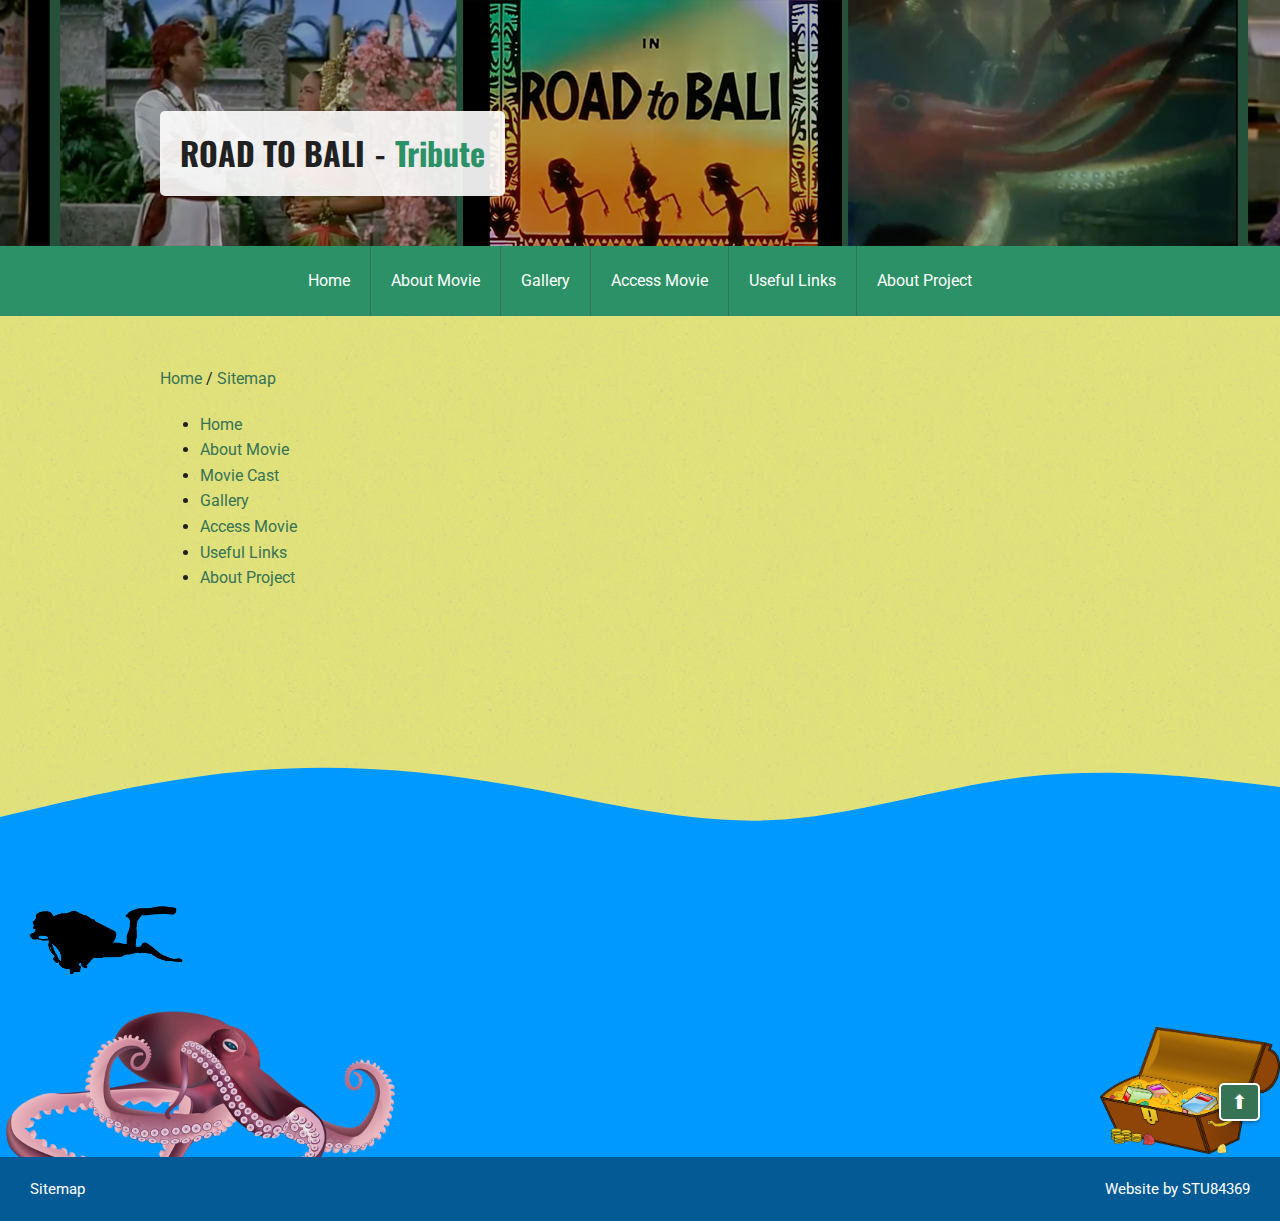
<file: sitemap.html>
<!DOCTYPE html>
<html lang="en">
  <head>
    <meta charset="UTF-8" />
    <meta http-equiv="X-UA-Compatible" content="IE=edge" />
    <meta name="viewport" content="width=device-width, initial-scale=1.0" />
    <meta
      name="description"
      content="Road to bali tribute site. Watch, Download or read about movie here."
    />
    <link rel="icon" type="image/x-icon" href="favicon.ico?v=2" />
    <title>Road to Bali | Sitemap</title>
    <link rel="stylesheet" href="assets/css/style.css" />
    <link rel="preconnect" href="//fonts.gstatic.com" />
    <link
      href="//fonts.googleapis.com/css2?family=Oswald:wght@700&family=Roboto:wght@400;700&display=swap"
      rel="stylesheet"
    />
  </head>
  <body class="no-watermark">
    <!-- Responsive Bar -->
    <div class="responsive-bar responsive-only">
      <h3 class="rb-heading secondary-font">
        <span>Road to Bali</span>
        <span>Tribute</span>
      </h3>
      <button
        class="menu-trigger"
        id="menu-trigger"
        type="button"
        aria-controls="menu"
        aria-expanded="false"
      >
        <span class="menu-trigger-lines">
          <span></span>
        </span>
        <span class="menu-trigger-title-wrap">
          <span class="menu-trigger-title mt-off">Menu</span>
          <span class="menu-trigger-title mt-on">Close</span>
        </span>
      </button>
    </div>

    <div class="container">
      <!-- OLD BROWSER -->
      <div class="old-browser">
        <p>
          You are using an outdated browser. Please us
          <a href="//www.google.com/chrome/" target="_blank" rel="noopener"
            >Google Chrome</a
          >,
          <a
            href="//www.mozilla.org/en-US/firefox/new/"
            target="_blank"
            rel="noopener"
            >Firefox</a
          >
          or
          <a
            href="//www.microsoft.com/en-us/edge"
            target="_blank"
            rel="noopener"
          >
            MS Edge</a
          >
          instead. This website might appear broken in your browser.
        </p>
      </div>
      <!-- HEADER -->
      <header>
        <a class="skip-to-content" href="#main-content">Skip to main content</a>
        <div class="hero-banner"></div>
        <div class="main-title-wrap">
          <a class="home-link" href="/">
            <h1 class="main-title desktop-only">
              <span>Road to Bali</span>
              <span>-</span>
              <span>Tribute</span>
            </h1>
          </a>
        </div>
      </header>

      <!-- MAIN MENU -->
      <nav id="menu" class="menu">
        <h2 class="sr-only">Site Menu</h2>
        <ul>
          <li>
            <a href="/">Home</a>
          </li>
          <li>
            <a href="/about-movie.html">About Movie</a>
          </li>
          <li>
            <a href="/gallery.html">Gallery</a>
          </li>
          <li>
            <a href="/access-movie.html">Access Movie</a>
          </li>
          <li>
            <a href="/useful-links.html">Useful Links</a>
          </li>
          <li><a href="/about-project.html">About Project</a></li>
        </ul>
      </nav>

      <!-- MAIN CONTENT -->
      <main class="main-content" id="main-content">
        <ul class="breadcrumbs">
          <li>
            <a href="/">Home</a>
            <span>/</span>
            <a href="/sitemap.html">Sitemap</a>
          </li>
        </ul>
        <nav>
          <ul class="sitemap-list">
            <li>
              <a href="/">Home</a>
            </li>
            <li>
              <a href="/about-movie.html">About Movie</a>
            </li>
            <li>
              <a href="/movie-cast.html">Movie Cast</a>
            </li>
            <li>
              <a href="/gallery.html">Gallery</a>
            </li>
            <li>
              <a href="/access-movie.html">Access Movie</a>
            </li>
            <li>
              <a href="/useful-links.html">Useful Links</a>
            </li>
            <li><a href="/about-project.html">About Project</a></li>
          </ul>
        </nav>
      </main>

      <!-- OCEAN FLOOR -->
      <div class="ocean-floor">
        <span class="wave">
          <svg
            xmlns="http://www.w3.org/2000/svg"
            viewBox="0 0 1440 320"
            preserveAspectRatio="none"
          >
            <path
              fill="#0099ff"
              fill-opacity="1"
              d="M0,192L48,160C96,128,192,64,288,42.7C384,21,480,43,576,90.7C672,139,768,213,864,202.7C960,192,1056,96,1152,64C1248,32,1344,64,1392,80L1440,96L1440,320L1392,320C1344,320,1248,320,1152,320C1056,320,960,320,864,320C768,320,672,320,576,320C480,320,384,320,288,320C192,320,96,320,48,320L0,320Z"
            ></path>
          </svg>
        </span>

        <span class="diver"></span>
        <span class="octopus"></span>
        <span class="chest"></span>
      </div>

      <!-- FOOTER -->
      <footer class="footer">
        <button
          class="to-top desktop-only"
          id="to-top"
          aria-label="Scroll to top"
          title="Scroll to top"
        >
          &#x2B06;
        </button>
        <ul>
          <li><a href="/sitemap.html">Sitemap</a></li>
          <li>
            Website by
            <a href="//www.linkedin.com/in/ivars-melecis">STU84369</a>
          </li>
        </ul>
      </footer>
    </div>

    <script src="/assets/js/app.js"></script>
  </body>
</html>
</file>
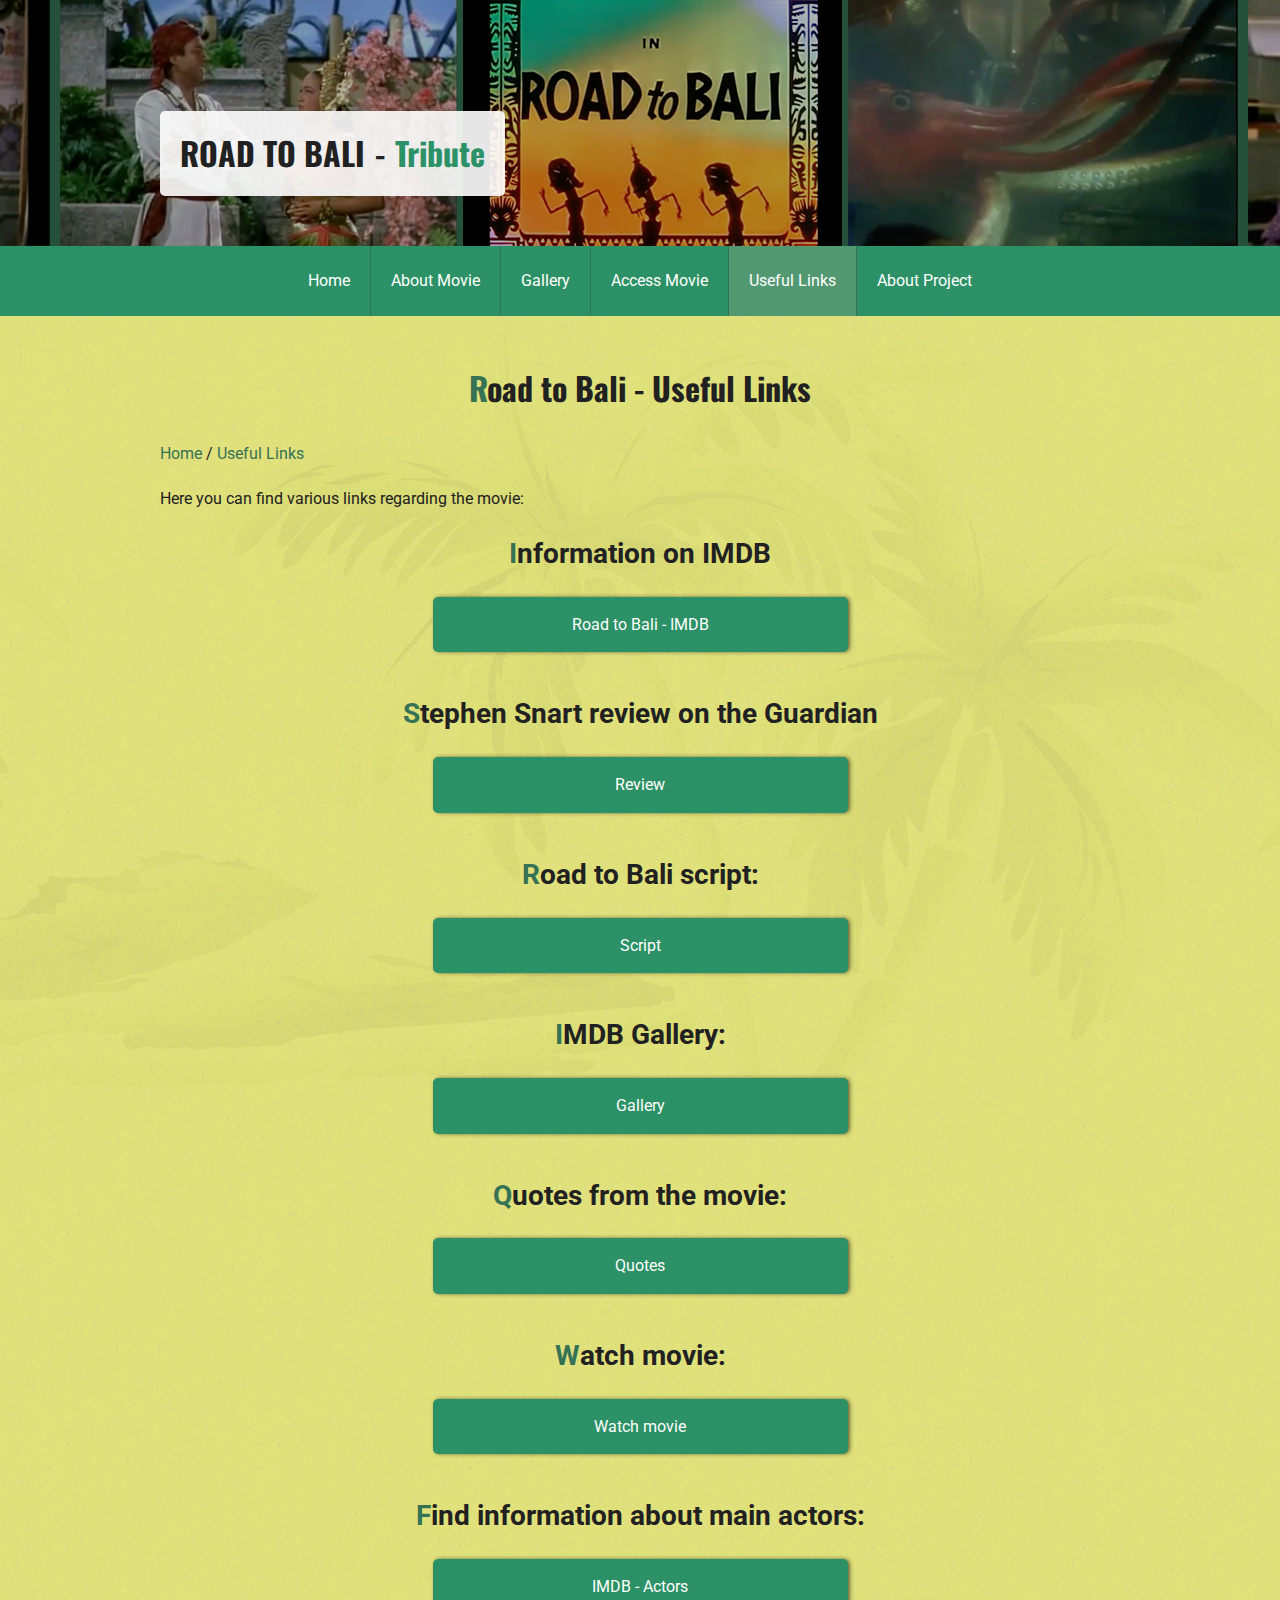
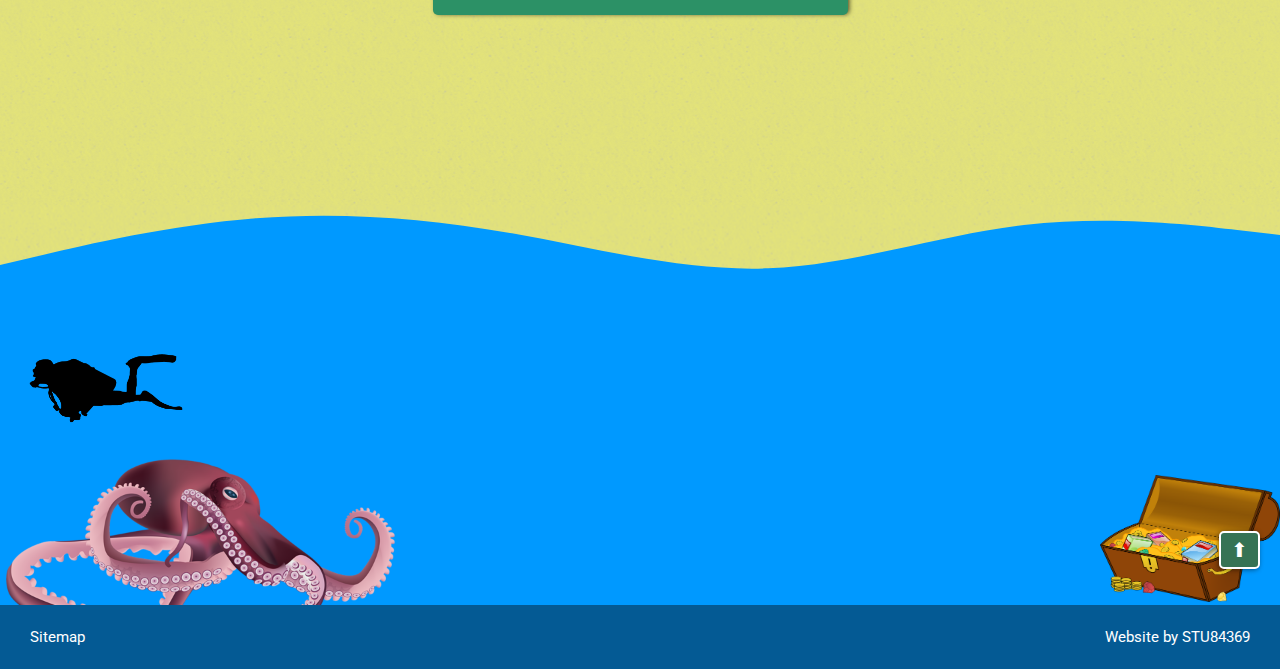
<file: useful-links.html>
<!DOCTYPE html>
<html lang="en">
  <head>
    <meta charset="UTF-8" />
    <meta http-equiv="X-UA-Compatible" content="IE=edge" />
    <meta name="viewport" content="width=device-width, initial-scale=1.0" />
    <meta
      name="description"
      content="Road to bali tribute site. Watch, Download or read about movie here."
    />
    <link rel="icon" type="image/x-icon" href="favicon.ico?v=2" />
    <title>Road to Bali | Useful Links</title>
    <link rel="stylesheet" href="assets/css/style.css" />
    <link rel="stylesheet" href="assets/css/button-list.css" />
    <link rel="preconnect" href="//fonts.gstatic.com" />
    <link
      href="//fonts.googleapis.com/css2?family=Oswald:wght@700&family=Roboto:wght@400;700&display=swap"
      rel="stylesheet"
    />
  </head>
  <body>
    <!-- Responsive Bar -->
    <div class="responsive-bar responsive-only">
      <h3 class="rb-heading secondary-font">
        <span>Road to Bali</span>
        <span>Tribute</span>
      </h3>
      <button
        class="menu-trigger"
        id="menu-trigger"
        type="button"
        aria-controls="menu"
        aria-expanded="false"
      >
        <span class="menu-trigger-lines">
          <span></span>
        </span>
        <span class="menu-trigger-title-wrap">
          <span class="menu-trigger-title mt-off">Menu</span>
          <span class="menu-trigger-title mt-on">Close</span>
        </span>
      </button>
    </div>

    <div class="container">
      <!-- OLD BROWSER -->
      <div class="old-browser">
        <p>
          You are using an outdated browser. Please us
          <a href="//www.google.com/chrome/" target="_blank" rel="noopener"
            >Google Chrome</a
          >,
          <a
            href="//www.mozilla.org/en-US/firefox/new/"
            target="_blank"
            rel="noopener"
            >Firefox</a
          >
          or
          <a
            href="//www.microsoft.com/en-us/edge"
            target="_blank"
            rel="noopener"
          >
            MS Edge</a
          >
          instead. This website might appear broken in your browser.
        </p>
      </div>
      <!-- HEADER -->
      <header>
        <a class="skip-to-content" href="#main-content">Skip to main content</a>
        <div class="hero-banner"></div>
        <div class="main-title-wrap">
          <a class="home-link" href="/">
            <h1 class="main-title desktop-only">
              <span>Road to Bali</span>
              <span>-</span>
              <span>Tribute</span>
            </h1>
          </a>
        </div>
      </header>

      <!-- MAIN MENU -->
      <nav id="menu" class="menu">
        <h2 class="sr-only">Site Menu</h2>
        <ul>
          <li>
            <a href="/">Home</a>
          </li>
          <li>
            <a href="/about-movie.html">About Movie</a>
          </li>
          <li>
            <a href="/gallery.html">Gallery</a>
          </li>
          <li>
            <a href="/access-movie.html">Access Movie</a>
          </li>
          <li>
            <a href="/useful-links.html">Useful Links</a>
          </li>
          <li><a href="/about-project.html">About Project</a></li>
        </ul>
      </nav>

      <!-- MAIN CONTENT -->
      <main class="main-content" id="main-content">
        <h1 class="page-title heading text-center">
          Road to Bali - Useful Links
        </h1>
        <ul class="breadcrumbs">
          <li>
            <a href="/">Home</a>
            <span>/</span>
            <a href="/useful-links.html">Useful Links</a>
          </li>
        </ul>

        <!-- GENERIC CONTENT -->
        <div class="generic-section">
          <p>Here you can find various links regarding the movie:</p>
          <!-- LARGE HEADING -->
          <span class="large-heading grid-container heading"
            >Information on IMDB</span
          >
          <!-- BUTTON LIST -->
          <div class="button-list stacked">
            <ul>
              <li>
                <a
                  href="//www.imdb.com/title/tt0045094/"
                  target="_blank"
                  rel="noopener"
                  >Road to Bali - IMDB</a
                >
              </li>
            </ul>
          </div>

          <!-- LARGE HEADING -->
          <span class="large-heading grid-container heading"
            >Stephen Snart review on the Guardian</span
          >
          <!-- BUTTON LIST -->
          <div class="button-list stacked">
            <ul>
              <li>
                <a
                  href="//www.theguardian.com/film/2020/sep/28/road-to-bali-bob-hope-bing-crosby"
                  target="_blank"
                  rel="noopener"
                  >Review</a
                >
              </li>
            </ul>
          </div>

          <!-- LARGE HEADING -->
          <span class="large-heading grid-container heading"
            >Road to Bali script:</span
          >
          <!-- BUTTON LIST -->
          <div class="button-list stacked">
            <ul>
              <li>
                <a
                  href="//www.scripts.com/script/road_to_bali_17015"
                  target="_blank"
                  rel="noopener"
                  >Script</a
                >
              </li>
            </ul>
          </div>

          <!-- LARGE HEADING -->
          <span class="large-heading grid-container heading"
            >IMDB Gallery:</span
          >
          <!-- BUTTON LIST -->
          <div class="button-list stacked">
            <ul>
              <li>
                <a
                  href="//www.imdb.com/title/tt0045094/mediaindex"
                  target="_blank"
                  rel="noopener"
                  >Gallery</a
                >
              </li>
            </ul>
          </div>

          <!-- LARGE HEADING -->
          <span class="large-heading grid-container heading"
            >Quotes from the movie:</span
          >
          <!-- BUTTON LIST -->
          <div class="button-list stacked">
            <ul>
              <li>
                <a
                  href="//en.wikiquote.org/wiki/Road_to_Bali"
                  target="_blank"
                  rel="noopener"
                  >Quotes</a
                >
              </li>
            </ul>
          </div>

          <!-- LARGE HEADING -->
          <span class="large-heading grid-container heading">Watch movie:</span>
          <!-- BUTTON LIST -->
          <div class="button-list stacked">
            <ul>
              <li>
                <a href="/access-movie.html">Watch movie</a>
              </li>
            </ul>
          </div>
          <!-- LARGE HEADING -->
          <span class="large-heading grid-container heading"
            >Find information about main actors:</span
          >
          <!-- BUTTON LIST -->
          <div class="button-list stacked">
            <ul>
              <li>
                <a
                  href="//www.imdb.com/title/tt0045094/fullcredits"
                  target="_blank"
                  rel="noopener"
                  >IMDB - Actors</a
                >
              </li>
            </ul>
          </div>
        </div>
      </main>

      <!-- OCEAN FLOOR -->
      <div class="ocean-floor">
        <span class="wave">
          <svg
            xmlns="http://www.w3.org/2000/svg"
            viewBox="0 0 1440 320"
            preserveAspectRatio="none"
          >
            <path
              fill="#0099ff"
              fill-opacity="1"
              d="M0,192L48,160C96,128,192,64,288,42.7C384,21,480,43,576,90.7C672,139,768,213,864,202.7C960,192,1056,96,1152,64C1248,32,1344,64,1392,80L1440,96L1440,320L1392,320C1344,320,1248,320,1152,320C1056,320,960,320,864,320C768,320,672,320,576,320C480,320,384,320,288,320C192,320,96,320,48,320L0,320Z"
            ></path>
          </svg>
        </span>

        <span class="diver"></span>
        <span class="octopus"></span>
        <span class="chest"></span>
      </div>

      <!-- FOOTER -->
      <footer class="footer">
        <button
          class="to-top desktop-only"
          id="to-top"
          aria-label="Scroll to top"
          title="Scroll to top"
        >
          &#x2B06;
        </button>
        <ul>
          <li><a href="/sitemap.html">Sitemap</a></li>
          <li>Website by STU84369</li>
        </ul>
      </footer>
    </div>

    <script src="/assets/js/app.js"></script>
  </body>
</html>
</file>
<file: assets/css/style.css>
html {
  background: #045a94;
}

body *,
body *::after,
body *:before {
  box-sizing: border-box;
}

body {
  margin: 0;
  padding: 0;
}

/* Colours
==========*/
:root {
  --colourOne: #212121; /* Dark */
  --colourTwo: #fff; /* White */
  --colourThree: #7ccedc; /* Blue */
  --colourFour: #2c9166; /* Green */
  --colourFive: #cdb03e; /* Yellow */
  --colourSix: #f8f86a; /* Beige */
  --colourSeven: #529972; /* Light green */
  --colourEight: #367354; /* Dark green */
  --colourNine: #b5d5c1; /* Very light green */
  --colourTen: #0099ff; /* Ocean */
}

/* General
==========*/
html {
  line-height: 1.6;
  font-size: 62.5%;
}

body {
  font-family: 'Roboto', -apple-system, BlinkMacSystemFont, 'Segoe UI', Roboto,
    Oxygen, Ubuntu, Cantarell, 'Open Sans', 'Helvetica Neue', Arial, sans-serif;
  font-size: 1.6rem;
  color: var(--colourOne);
  background: var(--colourSix) url(../images/white-sand.png) center center
    repeat;
}

@media (min-width: 981px) {
  body::before {
    position: absolute;
    top: 200px;
    right: 50%;
    display: block;
    transform: translateX(50%);
    content: '';
    height: 100%;
    width: 100%;
    background: url(../images/palms.png) center top no-repeat;
    opacity: 0.07;
  }
  body.no-watermark::before {
    display: none;
  }
}

.secondary-font {
  font-family: 'Oswald';
}

.text-center {
  text-align: center;
}

.text-center p {
  margin: 0 auto;
}

a {
  text-decoration: none;
  color: var(--colourEight);
  transition: ease 0.2s color;
}

a:focus,
a:hover {
  color: var(--colourOne);
  text-decoration: underline;
}

.generic-section:not(.generic-section):not(.main-content) {
  padding: 0 25px;
}

.generic-section.generic-space {
  margin: 60px 0;
}

/* Conditional elements
=======================*/

@media (min-width: 981px) {
  .responsive-only {
    display: none !important;
  }
}

@media (max-width: 980px) {
  .desktop-only {
    display: none !important;
  }
}

/* Headings
===========*/
h1,
h2,
h3,
h4,
h5,
h6 {
  font-family: 'Oswald';
  line-height: 1.4;
  padding: 0;
  margin: 0 0 20px 0;
}

h1 {
  font-size: 3.2rem;
}

h2 {
  font-size: 2.8rem;
}

h3 {
  font-size: 2.6rem;
}

h4 {
  font-size: 2.4rem;
}

h5 {
  font-size: 2.2rem;
}

h6 {
  font-size: 2rem;
}

p {
  max-width: 960px;
}

.heading::first-letter {
  color: var(--colourEight);
}

.large-heading {
  display: block;
  text-align: center;
  font-size: 2.8rem;
  font-weight: 700;
  margin-top: 20px;
  margin-bottom: 20px;
}

/* Old browsers 
===============*/
.old-browser {
  position: fixed;
  bottom: 0;
  left: 0;
  width: 300px;
  display: none;
  background: #8b0000;
  color: #fff;
  z-index: 100;
  text-align: center;
  padding: 30px;
  border-top-right-radius: 20px;
}

.old-browser p {
  margin: 0 auto;
}

.old-browser a {
  color: #fff;
  text-decoration: underline;
}

.old-browser a:focus,
.old-browser a:hover {
  text-decoration: none;
}

/* IE10 and IE11 */
@media all and (-ms-high-contrast: none), (-ms-high-contrast: active) {
  .old-browser {
    display: flex;
  }
}

/* Screen reader only
=====================*/

.sr-only {
  position: absolute;
  border: 0;
  clip: rect(0 0 0 0);
  height: 0;
  margin: 0;
  overflow: hidden;
  padding: 0;
  width: 0;
}

.sr-only:active,
.sr-only:focus {
  clip: auto;
  height: auto;
  margin: 0;
  overflow: visible;
  position: static;
}

hr {
  border-color: var(--colourOne);
}

/* Video Block
==============*/
.video-block {
  width: 100%;
  height: 500px;
  background: #000;
  margin: 50px 0;
}

@media (max-width: 800px) {
  .video-block {
    height: auto;
  }
}

/* Block Quotes
===============*/
.quotes-block {
  display: flex;
  flex-direction: column;
  margin-bottom: 50px;
}

.quotes-block blockquote:nth-child(even) {
  text-align: right;
}

blockquote {
  position: relative;
  display: inline-flex;
  flex-direction: column;
  margin: 20px 0;
  font-style: italic;
  padding-left: 30px;
  background: rgba(0, 0, 0, 0.1);
  padding: 20px;
  border-radius: 5px;
  margin: 20px 0;
}

blockquote::before {
  position: absolute;
  top: -30px;
  left: 0;
  content: '"';
  font-family: 'Oswald';
  font-size: 3rem;
}
.quotes-block blockquote:nth-child(even)::before {
  left: auto;
  right: 0;
}

blockquote span {
  font-weight: 700;
  font-size: 1.4rem;
  font-style: normal;
}

/* Section Image
================*/
.section-image {
  display: inline-block;
  text-align: center;
  padding: 20px;
  margin: 0;
}

.section-image img {
  max-width: 100%;
  display: block;
  margin: 0 auto;
  border: 5px solid var(--colourTwo);
  border-radius: 5px;
  box-shadow: -1px 1px 5px 0px rgba(0, 0, 0, 0.45);
  background-color: #000;
}

.section-image figcaption {
  display: block;
  max-width: 100%;
  margin-top: 10px;
  font-style: italic;
}

@media (max-width: 980px) {
  .section-image {
    display: block;
    margin: 0 auto;
  }
}

/* Main Title
=============*/
.main-title-wrap {
  position: absolute;
  top: 0;
  right: 50%;
  transform: translateX(50%);
  width: 960px;
  z-index: 5;
  display: flex;
  align-items: flex-end;
  padding-bottom: 30px;
  height: 100%;
}

.main-title {
  display: inline-flex;
  align-items: center;
  color: var(--colourOne);
  padding: 20px;
  border-radius: 5px;
  background: rgba(255, 255, 255, 0.9);
}

.main-title span:first-child {
  text-transform: uppercase;
}

.main-title span:nth-child(2) {
  margin: 0 10px;
}

.main-title span:last-child {
  color: var(--colourFour);
}

/* Skip to content
==================*/
.skip-to-content {
  position: absolute;
  top: 20px;
  left: 20px;
  background: var(--colourThree);
  color: var(--colourOne);
  transform: translateY(-100px);
  padding: 10px;
  border-radius: 5px;
  font-weight: 700;
  z-index: 10;
}

.skip-to-content:focus {
  transform: translateY(0%);
}

.container {
  position: relative;
  overflow: hidden;
}

header {
  position: relative;
}

.home-link {
  transition: ease 0.2s opacity;
}

.home-link:hover {
  opacity: 0.6;
  text-decoration: none;
}

/* Hero Banner
==============*/
.hero-banner {
  position: relative;
  display: block;
  height: 246px;
  background: var(--colourEight) url(../images/hero-banner.png) center center
    repeat-x;
}

.hero-banner::after {
  position: absolute;
  top: 0;
  left: 0;
  width: 100%;
  height: 100%;
  content: '';
  background: rgba(0, 0, 0, 0.3);
}

/* Main Menu
============*/
.menu {
  background: var(--colourFour);
}

.menu ul {
  padding: 0;
  margin: 0;
}

.menu ul li {
  list-style-type: none;
}

.menu ul li a {
  text-decoration: none;
  color: var(--colourTwo);
  transition: ease 0.2s background;
}

.menu ul li a.active {
  background-color: var(--colourSeven);
}

.menu ul li a:focus,
.menu ul li a:hover {
  background: var(--colourEight);
}

@media (min-width: 981px) {
  .menu {
    height: 70px;
  }
  .menu ul {
    display: flex;
    height: 100%;
    justify-content: center;
  }
  .menu ul li {
    border-right: 1px solid var(--colourEight);
  }

  .menu ul li:last-child {
    border: none;
  }

  .menu ul li a {
    display: flex;
    align-items: center;
    height: 100%;
    padding: 0 20px;
  }
}

@media (max-width: 980px) {
  .menu-on {
    position: fixed;
    width: 100%;
    height: 100%;
  }

  body::before {
    position: absolute;
    top: 0;
    left: 0;
    display: block;
    width: 100%;
    height: 100%;
    content: '';
    background: rgba(0, 0, 0, 0.8);
    visibility: hidden;
    transition: ease 0.2s visibility;
    z-index: 100;
  }

  .menu-on body {
    position: relative;
    overflow: hidden;
    height: 100%;
  }

  .menu-on body::before {
    visibility: visible;
  }
  .menu {
    position: fixed;
    top: 60px;
    right: 0;
    width: 270px;
    text-align: right;
    height: calc(100% - 60px);
    transform: translateX(100%);
    transition: ease 0.4s transform;
    z-index: 101;
    overflow-y: auto;
  }

  .menu-on .menu {
    transform: translateX(0);
  }

  .menu h2 {
    position: relative;
    clip: auto;
    height: auto;
    padding: 0;
    width: auto;
    color: var(--colourTwo);
    padding: 10px 20px;
    font-size: 2rem;
  }
  .menu ul li {
    border-bottom: 1px solid var(--colourEight);
  }

  .menu ul li a {
    display: block;
    padding: 10px 20px;
  }

  .responsive-bar {
    position: relative;
    display: flex;
    align-items: center;
    height: 60px;
    background: var(--colourEight);
    z-index: 101;
    padding-left: 20px;
  }

  .responsive-bar .rb-heading {
    text-transform: uppercase;
    margin-right: auto;
    margin-bottom: 0;
  }

  .responsive-bar .rb-heading span {
    display: block;
    text-align: center;
    line-height: 1;
    margin: 0 auto;
    color: var(--colourTwo);
  }

  .responsive-bar .rb-heading span:last-child {
    text-transform: none;
    color: var(--colourSix);
  }

  .menu-trigger {
    display: flex;
    align-items: center;
    border: none;
    background: none;
    cursor: pointer;
    transition: ease 0.2s background;
    height: 100%;
    padding: 0 20px;
  }

  .menu-trigger:hover {
    background: var(--colourSeven);
  }

  .menu-trigger-lines {
    position: relative;
    display: flex;
    flex-direction: column;
    justify-content: space-between;
    width: 30px;
    height: 24px;
    margin-right: 10px;
    overflow: hidden;
    transition: ease 0.4s transform;
  }

  .menu-trigger-lines::before,
  .menu-trigger-lines::after,
  .menu-trigger-lines span {
    display: block;
    height: 4px;
    width: 100%;
    background: var(--colourTwo);
    transition: ease 0.2s visibility, ease 0.2s transform;
  }

  .menu-trigger-lines::before,
  .menu-trigger-lines::after {
    content: '';
  }

  .menu-on .menu-trigger-lines span {
    transform: translateX(-200%);
    opacity: 0;
  }

  .menu-on .menu-trigger-lines {
    transform: rotate(360deg);
  }

  .menu-on .menu-trigger-lines::before,
  .menu-on .menu-trigger-lines::after {
    position: absolute;
    top: 50%;
    right: 50%;
  }

  .menu-on .menu-trigger-lines::before {
    transform: translate3d(50%, -50%, 0) rotate(-45deg);
  }

  .menu-on .menu-trigger-lines::after {
    transform: translate3d(50%, -50%, 0) rotate(45deg);
  }

  .menu-trigger-title-wrap {
    position: relative;
    width: 50px;
    height: 24px;
    overflow: hidden;
  }

  .menu-trigger-title {
    position: absolute;
    right: 0;
    display: block;
    width: 100%;
    font-size: 1.6rem;
    font-weight: 700;
    color: var(--colourTwo);
    padding-top: 5px;
    margin: 0;
  }

  .mt-on {
    visibility: hidden;
  }

  .menu-on .mt-on {
    visibility: visible;
  }

  .menu-on .mt-off {
    visibility: hidden;
    transform: translateX(200%);
  }
}

@media (max-width: 640px) {
  .rb-heading {
    font-size: 1.6rem;
  }
}

/* Main content
===============*/
.main-content {
  width: 100%;
  max-width: 960px;
  margin: 0 auto;
  padding: 50px 0;
}

.main-content p {
  max-width: 960px;
}

.main-content p {
  margin: 0 0 20px 0;
}

.page-title {
  display: block;
  margin-bottom: 30px;
}

.grid-container {
  width: 100%;
  max-width: 1200px;
  margin: 0 auto;
}

@media (max-width: 980px) {
  .main-content {
    padding: 30px;
  }
}

/* Breadcrumbs
==============*/
.breadcrumbs {
  position: relative;
  margin: 0 0 20px;
  padding: 0;
}

.breadcrumbs li {
  display: flex;
  align-items: center;
  list-style-type: none;
  margin: 0 10px;
}

.breadcrumbs li:first-child {
  margin-left: 0;
}

.breadcrumbs span {
  display: block;
  margin: 0 4px;
}

.breadcrumbs a {
  color: var(--colourEight);
  transition: ease 0.2s color;
}

.breadcrumbs a:focus,
.breadcrumbs a:hover {
  color: var(--colourOne);
  text-decoration: underline;
}

/* Footer
=========*/
.footer {
  position: relative;
  padding: 20px 30px;
  background: #045a94;
  color: var(--colourTwo);
  font-size: 1.5rem;
}

.footer ul {
  display: flex;
  align-items: center;
  margin: 0;
  padding: 0;
}

.footer ul li {
  list-style-type: none;
  margin-right: 10px;
}

.footer ul li:last-child {
  margin-right: 0;
}

.footer ul li a {
  color: var(--colourTwo);
  transition: ease 0.2s color;
}

.footer li span {
  margin-right: 10px;
}

.footer ul li a:focus,
.footer ul li a:hover {
  color: var(--colourSix);
  text-decoration: underline;
}

@media (min-width: 601px) {
  .footer ul li:first-child {
    margin-right: auto;
  }
}
@media (max-width: 600px) {
  .footer ul {
    flex-direction: column;
    align-items: center;
  }
  .footer ul li {
    text-align: center;
  }
}

/* Scroll to top
================*/
.to-top {
  position: absolute;
  bottom: 100px;
  right: 20px;
  font-size: 2rem;
  z-index: 20;
  margin: 0;
  padding: 5px 10px;
  border: none;
  background: var(--colourEight);
  border: 2px solid var(--colourTwo);
  color: var(--colourTwo);
  border-radius: 5px;
  cursor: pointer;
  box-shadow: -1px 1px 5px 0px rgba(0, 0, 0, 0.45);
  transition: ease 0.2s background;
}
.to-top:hover {
  background: var(--colourSeven);
}

/* Ocean Floor
==============*/
.ocean-floor {
  position: relative;
  height: 600px;
  background-color: var(--colourTen);
  margin-top: 100px;
}

.ocean-floor::before {
  position: absolute;
  top: 0;
  left: 0;
  content: '';
  display: block;
  width: 100%;
  height: 200px;
}

@keyframes diver-move {
  from {
    background-position: right -200px center;
  }
  to {
    background-position: left -200px center;
  }
}

@keyframes octopus-float {
  0% {
    transform: translateY(0);
  }
  50% {
    transform: translateY(-50px);
  }
  100% {
    transform: translateY(0);
  }
}

.diver {
  display: block;
  background: url(../images/diver.png) left top no-repeat;
  background-size: contain;
  width: 100%;
  height: 200px;
  animation: diver-move 30s linear infinite;
}

.octopus {
  display: block;
  background: url(../images/octopus.png) center center no-repeat;
  background-size: contain;
  width: 600px;
  height: 312px;
  animation: octopus-float 5s linear infinite;
}
.wave {
  position: relative;
  display: block;
  height: 200px;
}

.wave::before {
  position: absolute;
  top: 0;
  left: 0;
  width: 100%;
  height: 100%;
  content: '';
  background: var(--colourSix) url(../images/white-sand.png) center center
    repeat;
}

.wave svg {
  position: relative;
  height: 100%;
  width: 100%;
  z-index: 10;
}

.chest {
  position: absolute;
  right: 0;
  bottom: -10px;
  display: block;
  width: 280px;
  height: 140px;
  background: url(../images/treasure-chest.png) left top no-repeat;
  background-size: contain;
}

@media (min-width: 981px) and (max-width: 1300px) {
  .ocean-floor {
    position: relative;
    height: 400px;
    background-color: var(--colourTen);
    margin-top: 100px;
  }
  .wave {
    height: 100px;
  }
  .octopus {
    width: 400px;
    height: 212px;
  }
  .diver {
    height: 150px;
  }
  .chest {
    width: 180px;
  }
}

@media (max-width: 980px) {
  .wave {
    height: 50px;
  }
  .octopus {
    width: 320px;
  }
  .diver {
    height: 100px;
  }
  .ocean-floor {
    height: 300px;
  }
  .chest {
    width: 100px;
    height: 100px;
  }
}

@media (max-width: 640px) {
  .chest {
    display: none;
  }
  .octopus {
    margin: 0 auto;
  }
  .ocean-floor {
    height: 250px;
  }
  .wave {
    height: 30px;
  }
}
</file>
<file: assets/css/image-content.css>
/* Image content
================*/
.image-content {
  position: relative;
  display: flex;
}

.image-content .ic-image {
  display: block;
  margin: 0;
  border: 5px solid var(--colourTwo);
  border-radius: 5px;
  box-shadow: -1px 1px 5px 0px rgba(0, 0, 0, 0.45);
  background-color: #000;
}

.image-content .ic-title {
  display: block;
}

@media (min-width: 701px) {
  .image-content {
    align-items: flex-start;
    padding: 40px 30px;
  }

  .image-content > * {
    width: 50%;
  }

  .image-content:nth-child(even) {
    flex-direction: row-reverse;
  }

  .image-content:nth-child(even) .ic-content {
    padding-right: 30px;
  }

  .image-content:nth-child(odd) .ic-content {
    padding-left: 30px;
  }
}

@media (max-width: 700px) {
  .image-content {
    flex-direction: column;
    align-items: flex-start;
    padding: 30px 25px;
  }

  .image-content .ic-image {
    width: auto;
    max-width: 100%;
    margin-bottom: 30px;
  }

  .image-content .ic-content {
    width: 100%;
  }
}
</file>
<file: assets/css/button-list.css>
/* Button List
==============*/
.button-list {
  margin-top: 20px;
  margin-bottom: 20px;
}

.button-list ul {
  display: flex;
  align-items: center;
  justify-content: center;
  margin: 0;
  padding: 0;
}

.button-list ul li {
  list-style-type: none;
  margin: 0 20px;
}

.button-list li a {
  display: block;
  background: var(--colourFour);
  color: var(--colourTwo);
  padding: 15px 25px;
  border-radius: 5px;
  box-shadow: 2px 0px 5px -1px rgba(0, 0, 0, 0.75);
  text-decoration: none;
  transition: ease 0.2s background;
  text-align: center;
}

.button-list li a:focus,
.button-list li a:hover {
  background: var(--colourEight);
}

@media (min-width: 801px) {
  .button-list.stacked ul {
    flex-wrap: wrap;
    padding: 0 25px;
  }

  .button-list.stacked ul li {
    width: calc(50% - 40px);
    margin-bottom: 20px;
  }
}

@media (max-width: 800px) {
  .button-list ul {
    display: block;
    padding: 0 25px;
  }

  .button-list ul li {
    display: block;
    margin: 0 0 10px 0;
    width: 100%;
  }

  .button-list ul li:last-child {
    margin-bottom: 0;
  }
}
</file>
<file: assets/css/references.css>
/* References
=============*/
.references {
  position: relative;
  margin-top: 300px;
}

.references hr {
  margin-bottom: 20px;
}

.references p {
  word-break: break-all;
}
</file>
<file: assets/css/gallery.css>
.gallery-wrap {
  position: relative;
  max-width: 900px;
  margin: 0 auto;
}
.gallery {
  position: relative;
  width: 100%;
  background: #000;
  border: 3px solid #fff;
  border-radius: 5px;
  margin: 0 auto;
}

.gallery-item {
  display: flex;
  flex-direction: column;
  justify-content: space-between;
  display: none;
  width: 100%;
}

.gallery-item img {
  align-self: flex-start;
  max-width: 100%;
}

.gallery-item span {
  margin-top: auto;
  display: block;
  background: #fff;
  padding: 10px 20px;
  width: 100%;
  background: orange;
  text-align: center;
}

.gallery-item.active {
  display: flex;
}

.gallery-btn.inactive {
  pointer-events: none;
  opacity: 0.6;
}

.descriptions {
  position: relative;
  margin-top: 20px;
}

.descriptions .gallery-descr {
  display: none;
  text-align: center;
  background: var(--colourFour);
  color: var(--colourTwo);
  padding: 20px;
  border-radius: 5px;
}

.descriptions .gallery-descr.active {
  display: block;
}

/* gallery controls
===================*/
.gallery-controls {
  display: flex;
  align-items: center;
  justify-content: flex-end;
  margin-bottom: 20px;
}

.gallery-controls .gallery-btn {
  background: none;
  border: none;
  padding: 15px 20px;
  background: var(--colourFour);
  margin: 0 5px;
  color: var(--colourTwo);
  border-radius: 5px;
  transition: ease 0.2s background;
  cursor: pointer;
}

.gallery-controls .gallery-btn:focus,
.gallery-controls .gallery-btn:hover {
  background: var(--colourEight);
}
</file>
